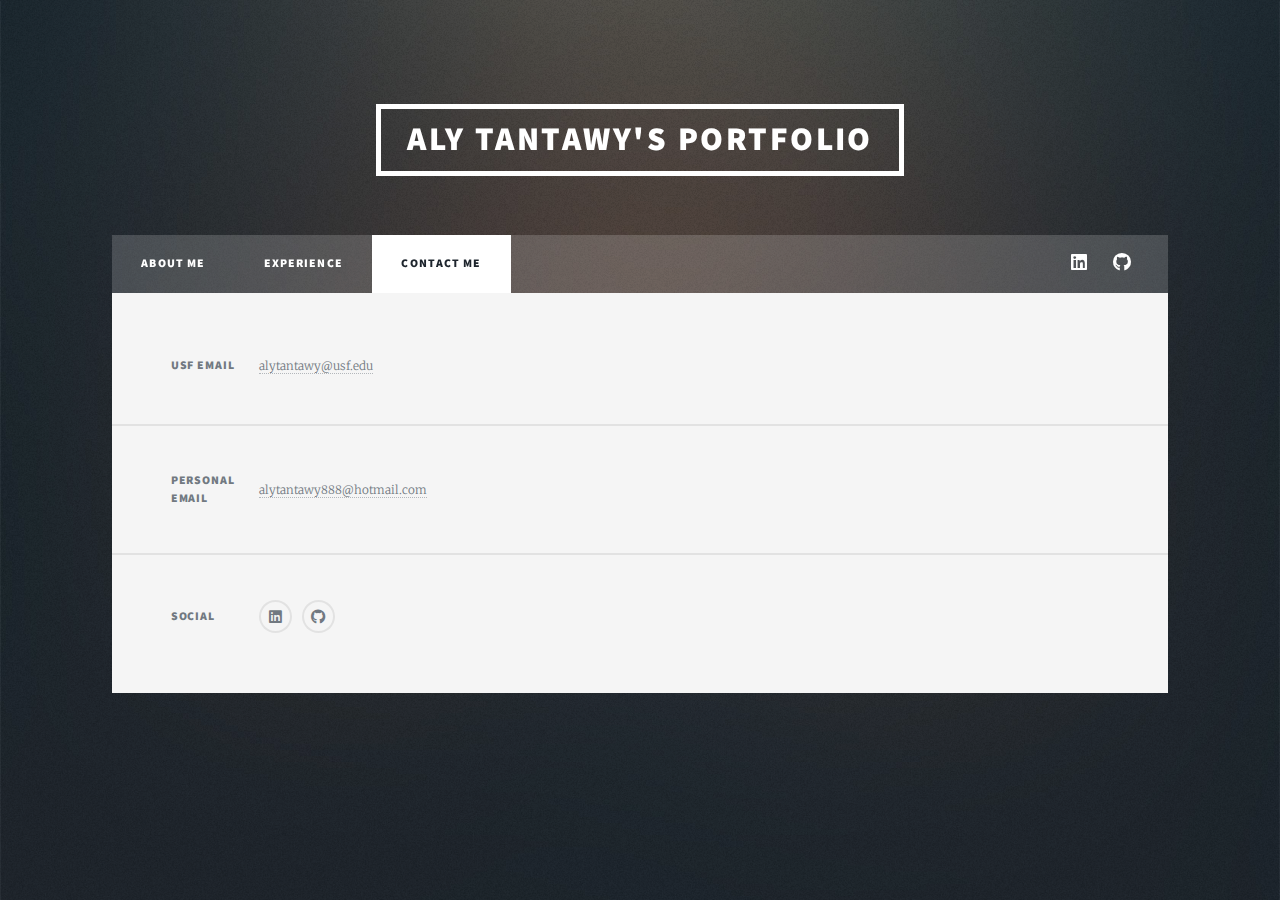
<file: elements.html>
<!DOCTYPE HTML>
<!--
	Massively by HTML5 UP
	html5up.net | @ajlkn
	Free for personal and commercial use under the CCA 3.0 license (html5up.net/license)
-->
<html>
	<head>
		<title>Elements Reference - Massively by HTML5 UP</title>
		<meta charset="utf-8" />
		<meta name="viewport" content="width=device-width, initial-scale=1, user-scalable=no" />
		<link rel="stylesheet" href="assets/css/main.css" />
		<noscript><link rel="stylesheet" href="assets/css/noscript.css" /></noscript>
	</head>
	<body class="is-preload">

		<!-- Wrapper -->
			<div id="wrapper">

				<!-- Header -->
					<header id="header">
						<a href="index.html" class="logo">Aly Tantawy's Portfolio</a>
					</header>

				<!-- Nav -->
					<nav id="nav">
						<ul class="links">
							<li><a href="index.html">About Me</a></li>
							<li><a href="generic.html">Experience</a></li>
							<li class="active"><a href="elements.html">Contact Me</a></li>
						</ul>
						<ul class="icons">
							<li><a href="#" class="icon brands fa-linkedin"><span class="label">LinkedIn</span></a></li>
							<li><a href="#" class="icon brands fa-github"><span class="label">GitHub</span></a></li>
						</ul>
					</nav>


				<!-- Footer -->
				<footer id="footer">
					<section class="split contact">
						<section>
							<h3>USF Email</h3>
							<p><a href="#">alytantawy@usf.edu</a><br></p>
						</section>
						<section>
							<h3>Personal Email</h3>
							<p><a href="#">alytantawy888@hotmail.com</a><br></p>
						</section>
						<section>
							<h3>Social</h3>
							<ul class="icons alt">
								<li><a href="https://www.linkedin.com/in/alytantawy/" class="icon brands alt fa-linkedin"><span class="label">LinkedIn</span></a></li>
								<li><a href="https://github.com/alytantawyy" class="icon brands alt fa-github"><span class="label">GitHub</span></a></li>
							</ul>
						</section>
					</section>
				</footer>


		<!-- Scripts -->
			<script src="assets/js/jquery.min.js"></script>
			<script src="assets/js/jquery.scrollex.min.js"></script>
			<script src="assets/js/jquery.scrolly.min.js"></script>
			<script src="assets/js/browser.min.js"></script>
			<script src="assets/js/breakpoints.min.js"></script>
			<script src="assets/js/util.js"></script>
			<script src="assets/js/main.js"></script>

	</body>
</html>
</file>
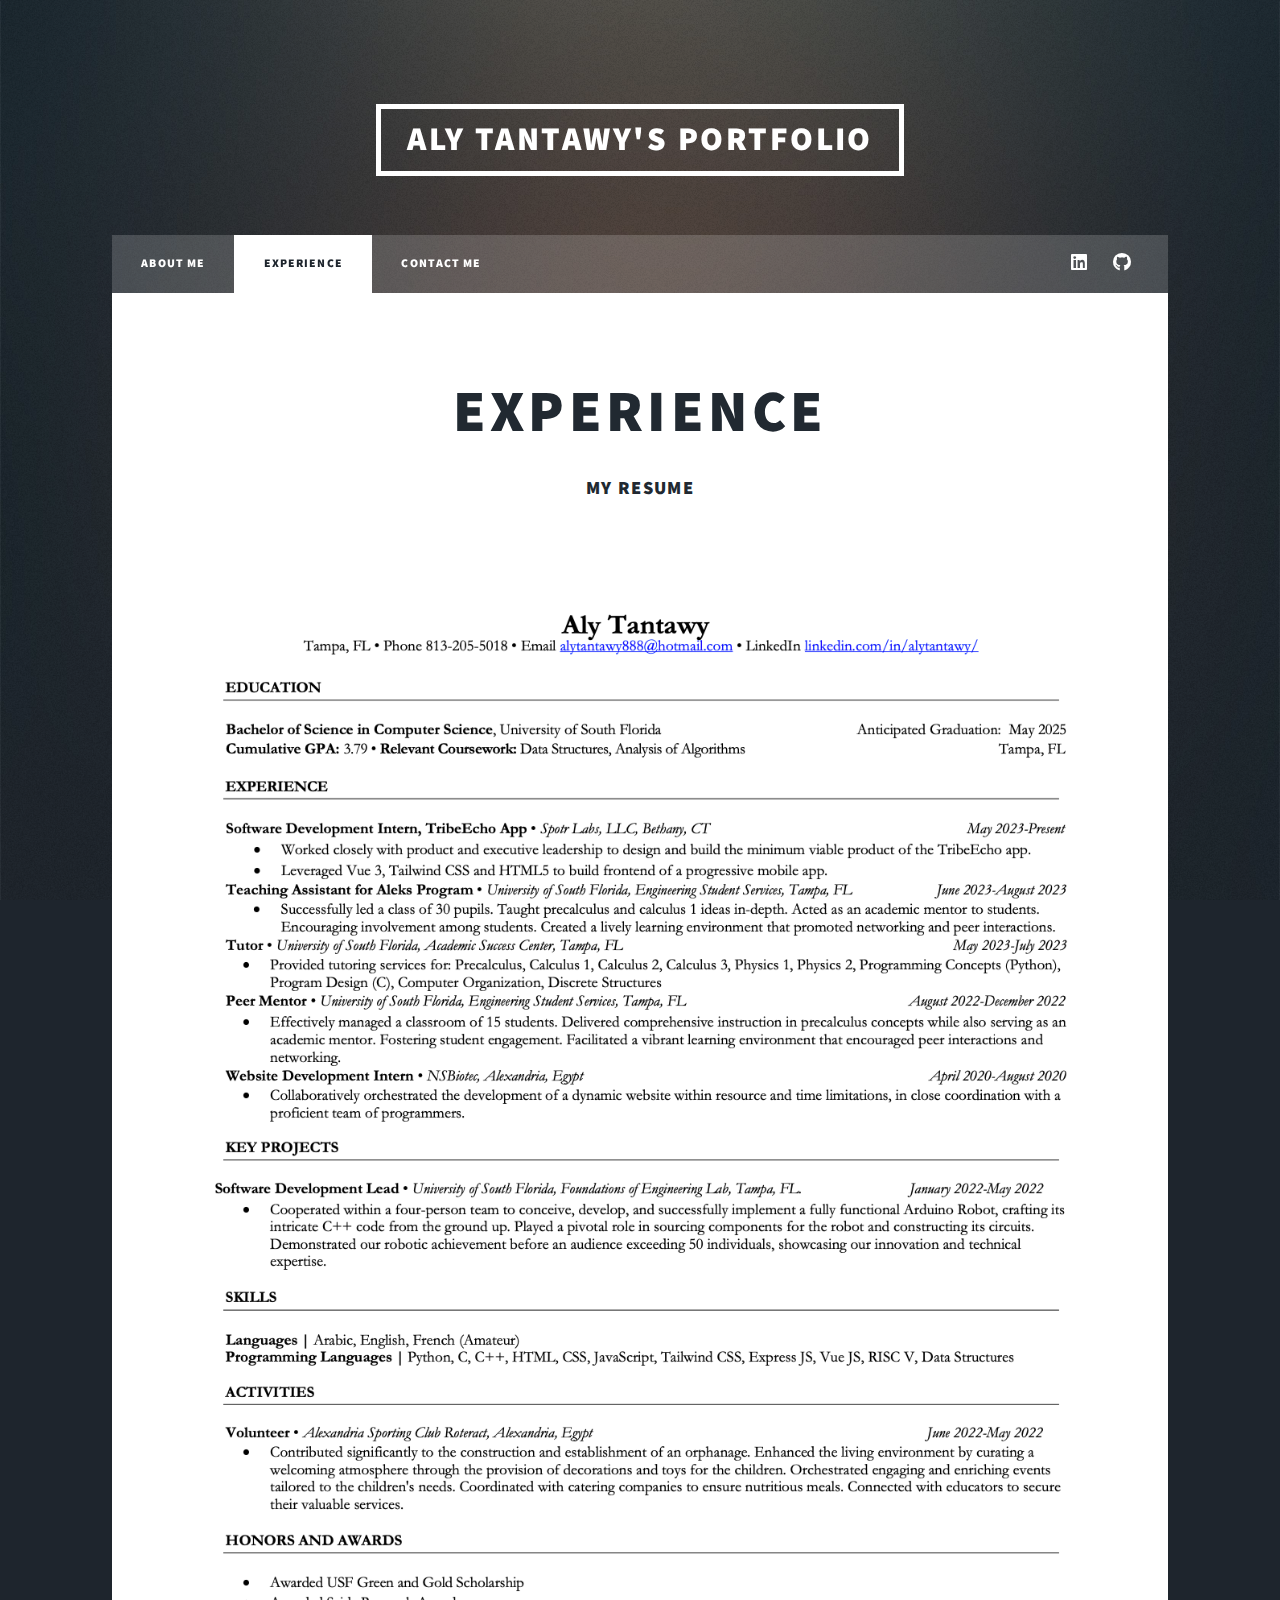
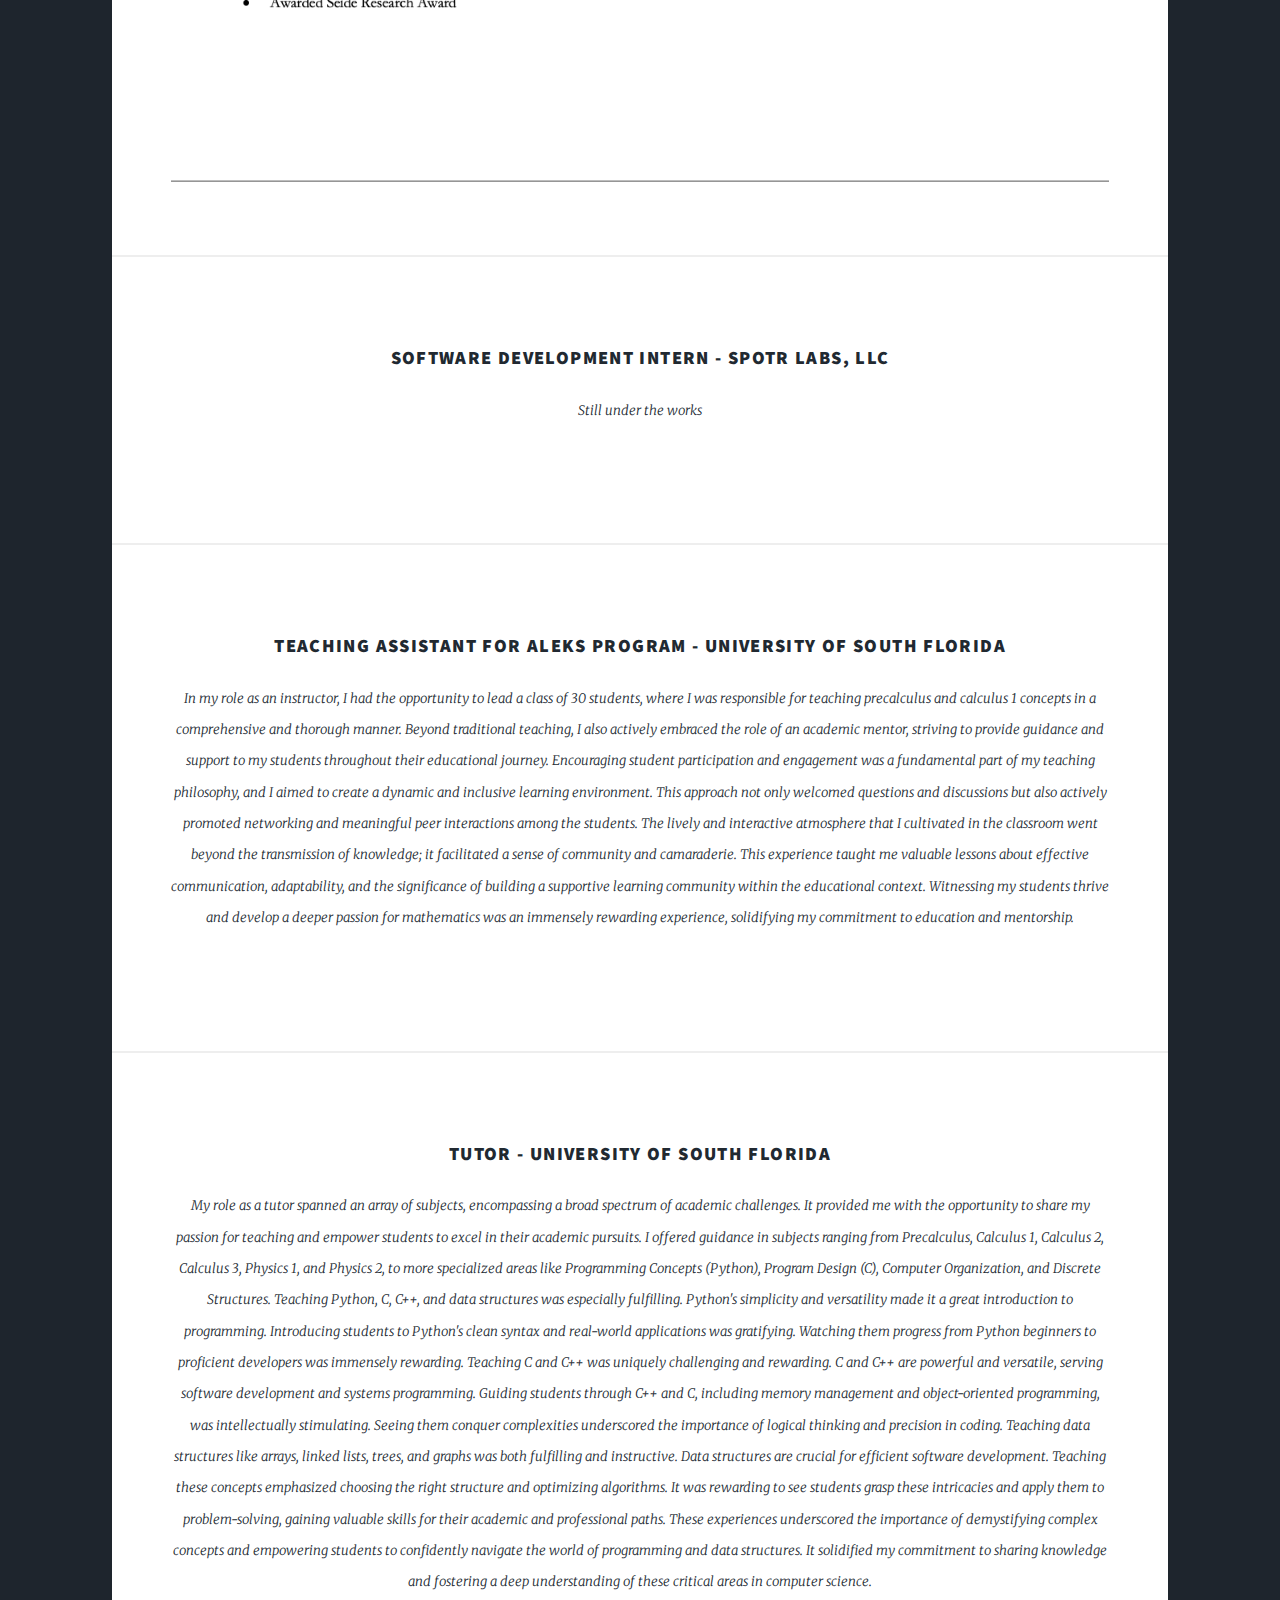
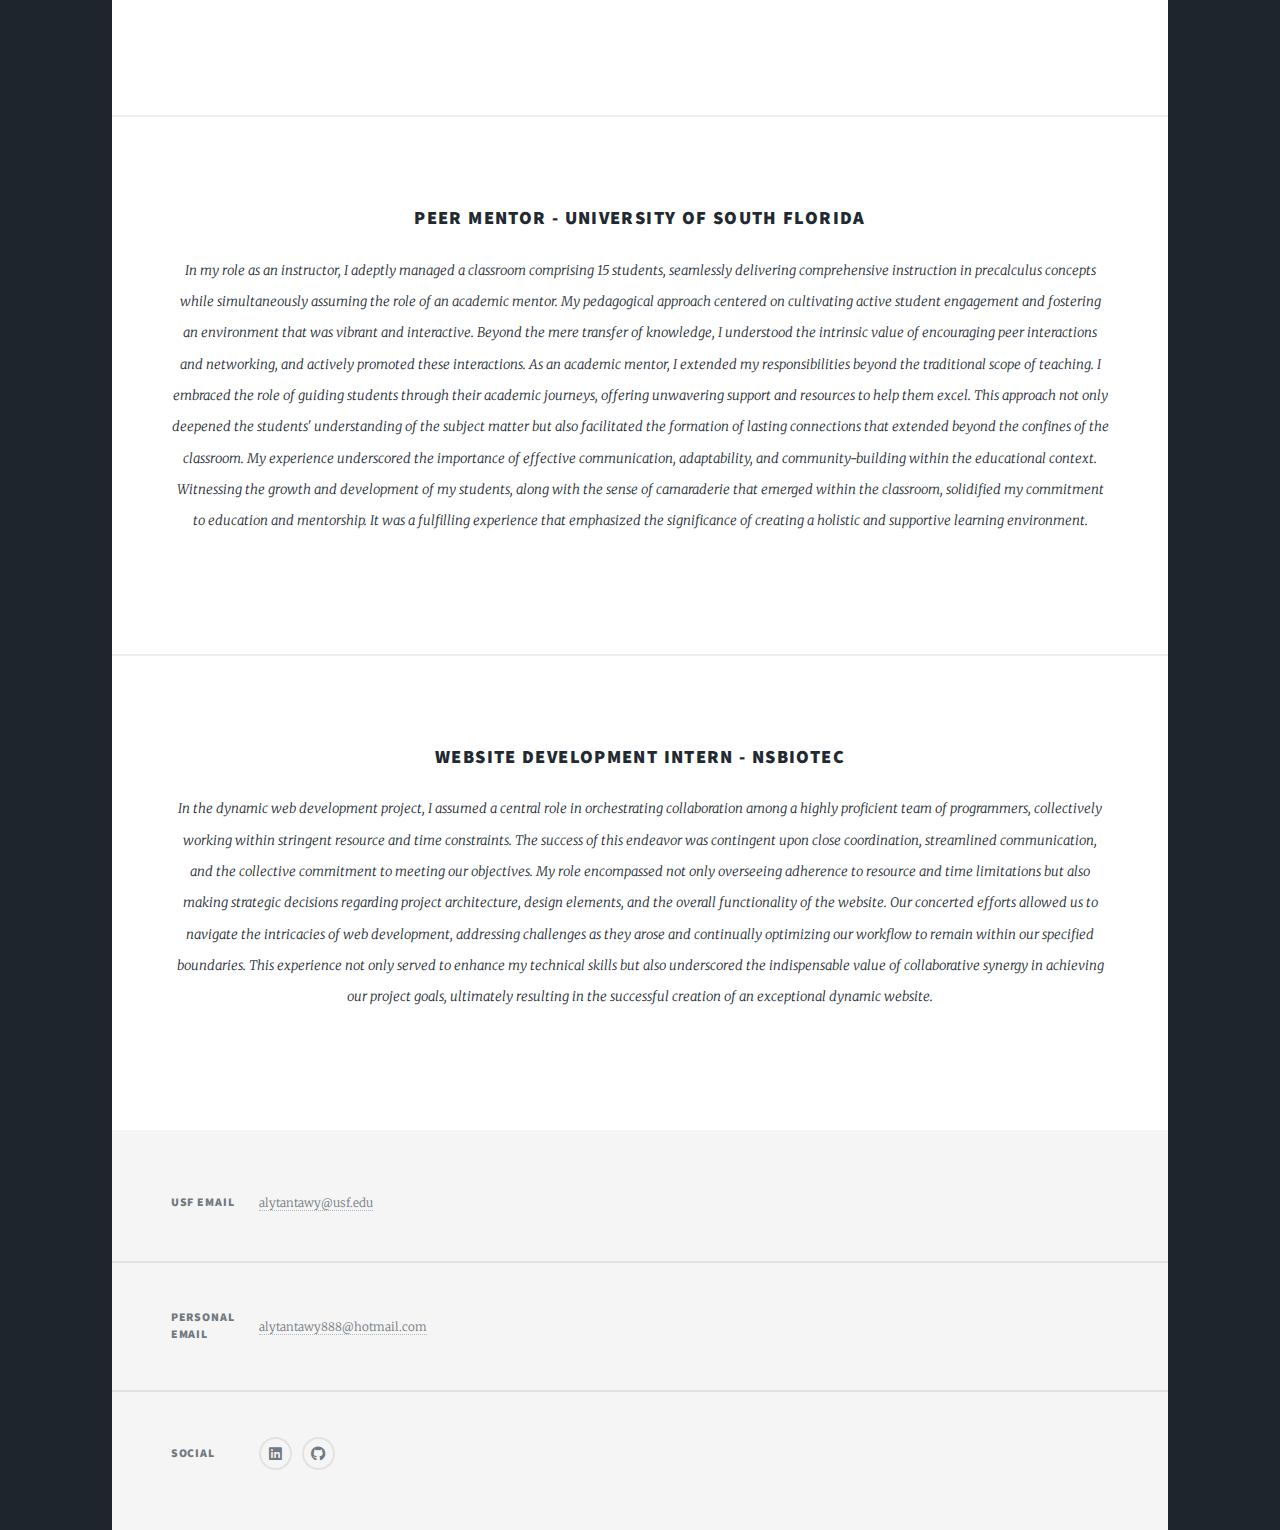
<file: generic.html>
<!DOCTYPE HTML>
<!--
	Massively by HTML5 UP
	html5up.net | @ajlkn
	Free for personal and commercial use under the CCA 3.0 license (html5up.net/license)
-->
<html>
	<head>
		<title>Generic Page - Massively by HTML5 UP</title>
		<meta charset="utf-8" />
		<meta name="viewport" content="width=device-width, initial-scale=1, user-scalable=no" />
		<link rel="stylesheet" href="assets/css/main.css" />
		<noscript><link rel="stylesheet" href="assets/css/noscript.css" /></noscript>
	</head>
	<body class="is-preload">

		<!-- Wrapper -->
			<div id="wrapper">

				<!-- Header -->
					<header id="header">
						<a href="index.html" class="logo">Aly Tantawy's Portfolio</a>
					</header>

				<!-- Nav -->
					<nav id="nav">
						<ul class="links">
							<li><a href="index.html">About me</a></li>
							<li class="active"><a href="generic.html">Experience</a></li>
							<li><a href="elements.html">Contact me</a></li>
						</ul>
						<ul class="icons">
							<li><a href="https://www.linkedin.com/in/alytantawy/" class="icon brands fa-linkedin"><span class="label">LinkedIn</span></a></li>
							<li><a href="https://github.com/alytantawyy" class="icon brands fa-github"><span class="label">GitHub</span></a></li>
						</ul>
					</nav>

				<!-- Main -->
					<div id="main">

						<!-- Post -->
							<section class="post">
								<header class="major">
									<h1>Experience</h1>
									<h3>My Resume</h3>
								</header>
								<a href="#" class="image main"><img src="images/Resume.png" alt="" /></a>
							</section>
							<section class="post">
								<header class="major">
									<h3>Software Development Intern - Spotr Labs, LLC</h3>
									<p>Still under the works</p>
								</header>
							</section>
							<section class="post">
								<header class="major">
									<h3>Teaching Assistant for Aleks Program - University Of South Florida</h3>
									<p>In my role as an instructor, I had the opportunity to lead a class of 30 students, where I was responsible for teaching precalculus and calculus 1 concepts in a comprehensive and thorough manner. Beyond traditional teaching, I also actively embraced the role of an academic mentor, striving to provide guidance and support to my students throughout their educational journey. Encouraging student participation and engagement was a fundamental part of my teaching philosophy, and I aimed to create a dynamic and inclusive learning environment. This approach not only welcomed questions and discussions but also actively promoted networking and meaningful peer interactions among the students. The lively and interactive atmosphere that I cultivated in the classroom went beyond the transmission of knowledge; it facilitated a sense of community and camaraderie. This experience taught me valuable lessons about effective communication, adaptability, and the significance of building a supportive learning community within the educational context. Witnessing my students thrive and develop a deeper passion for mathematics was an immensely rewarding experience, solidifying my commitment to education and mentorship.</p>
								</header>
							</section>
							<section class="post">
								<header class="major">
									<h3>Tutor - University Of South Florida</h3>
									<p>My role as a tutor spanned an array of subjects, encompassing a broad spectrum of academic challenges. It provided me with the opportunity to share my passion for teaching and empower students to excel in their academic pursuits. I offered guidance in subjects ranging from Precalculus, Calculus 1, Calculus 2, Calculus 3, Physics 1, and Physics 2, to more specialized areas like Programming Concepts (Python), Program Design (C), Computer Organization, and Discrete Structures.
Teaching Python, C, C++, and data structures was especially fulfilling. Python's simplicity and versatility made it a great introduction to programming. Introducing students to Python's clean syntax and real-world applications was gratifying. Watching them progress from Python beginners to proficient developers was immensely rewarding.
Teaching C and C++ was uniquely challenging and rewarding. C and C++ are powerful and versatile, serving software development and systems programming. Guiding students through C++ and C, including memory management and object-oriented programming, was intellectually stimulating. Seeing them conquer complexities underscored the importance of logical thinking and precision in coding.
Teaching data structures like arrays, linked lists, trees, and graphs was both fulfilling and instructive. Data structures are crucial for efficient software development. Teaching these concepts emphasized choosing the right structure and optimizing algorithms. It was rewarding to see students grasp these intricacies and apply them to problem-solving, gaining valuable skills for their academic and professional paths.
These experiences underscored the importance of demystifying complex concepts and empowering students to confidently navigate the world of programming and data structures. It solidified my commitment to sharing knowledge and fostering a deep understanding of these critical areas in computer science.
									</p>
								</header>
							</section>
							<section class="post">
								<header class="major">
									<h3>Peer Mentor - University Of South Florida</h3>
									<p>In my role as an instructor, I adeptly managed a classroom comprising 15 students, seamlessly delivering comprehensive instruction in precalculus concepts while simultaneously assuming the role of an academic mentor. My pedagogical approach centered on cultivating active student engagement and fostering an environment that was vibrant and interactive. Beyond the mere transfer of knowledge, I understood the intrinsic value of encouraging peer interactions and networking, and actively promoted these interactions. As an academic mentor, I extended my responsibilities beyond the traditional scope of teaching. I embraced the role of guiding students through their academic journeys, offering unwavering support and resources to help them excel. This approach not only deepened the students' understanding of the subject matter but also facilitated the formation of lasting connections that extended beyond the confines of the classroom. My experience underscored the importance of effective communication, adaptability, and community-building within the educational context. Witnessing the growth and development of my students, along with the sense of camaraderie that emerged within the classroom, solidified my commitment to education and mentorship. It was a fulfilling experience that emphasized the significance of creating a holistic and supportive learning environment.</p>
								</header>
							</section>
							<section class="post">
								<header class="major">
									<h3>Website Development Intern - NSBiotec</h3>
									<p>In the dynamic web development project, I assumed a central role in orchestrating collaboration among a highly proficient team of programmers, collectively working within stringent resource and time constraints. The success of this endeavor was contingent upon close coordination, streamlined communication, and the collective commitment to meeting our objectives. My role encompassed not only overseeing adherence to resource and time limitations but also making strategic decisions regarding project architecture, design elements, and the overall functionality of the website. Our concerted efforts allowed us to navigate the intricacies of web development, addressing challenges as they arose and continually optimizing our workflow to remain within our specified boundaries. This experience not only served to enhance my technical skills but also underscored the indispensable value of collaborative synergy in achieving our project goals, ultimately resulting in the successful creation of an exceptional dynamic website.</p>
								</header>
							</section>

					</div>

				<!-- Footer -->
				<footer id="footer">
					<section class="split contact">
						<section>
							<h3>USF Email</h3>
							<p><a href="#">alytantawy@usf.edu</a><br></p>
						</section>
						<section>
							<h3>Personal Email</h3>
							<p><a href="#">alytantawy888@hotmail.com</a><br></p>
						</section>
						<section>
							<h3>Social</h3>
							<ul class="icons alt">
								<li><a href="https://www.linkedin.com/in/alytantawy/" class="icon brands alt fa-linkedin"><span class="label">LinkedIn</span></a></li>
								<li><a href="https://github.com/alytantawyy" class="icon brands alt fa-github"><span class="label">GitHub</span></a></li>
							</ul>
						</section>
					</section>
				</footer>

		<!-- Scripts -->
			<script src="assets/js/jquery.min.js"></script>
			<script src="assets/js/jquery.scrollex.min.js"></script>
			<script src="assets/js/jquery.scrolly.min.js"></script>
			<script src="assets/js/browser.min.js"></script>
			<script src="assets/js/breakpoints.min.js"></script>
			<script src="assets/js/util.js"></script>
			<script src="assets/js/main.js"></script>

	</body>
</html>
</file>
<file: assets/css/main.css>
@import url(fontawesome-all.min.css);
@import url("https://fonts.googleapis.com/css?family=Merriweather:300,700,300italic,700italic|Source+Sans+Pro:900");

/*
	Massively by HTML5 UP
	html5up.net | @ajlkn
	Free for personal and commercial use under the CCA 3.0 license (html5up.net/license)
*/

html, body, div, span, applet, object,
iframe, h1, h2, h3, h4, h5, h6, p, blockquote,
pre, a, abbr, acronym, address, big, cite,
code, del, dfn, em, img, ins, kbd, q, s, samp,
small, strike, strong, sub, sup, tt, var, b,
u, i, center, dl, dt, dd, ol, ul, li, fieldset,
form, label, legend, table, caption, tbody,
tfoot, thead, tr, th, td, article, aside,
canvas, details, embed, figure, figcaption,
footer, header, hgroup, menu, nav, output, ruby,
section, summary, time, mark, audio, video {
	margin: 0;
	padding: 0;
	border: 0;
	font-size: 100%;
	font: inherit;
	vertical-align: baseline;}

article, aside, details, figcaption, figure,
footer, header, hgroup, menu, nav, section {
	display: block;}

body {
	line-height: 1;
}

ol, ul {
	list-style: none;
}

blockquote, q {
	quotes: none;
}

	blockquote:before, blockquote:after, q:before, q:after {
		content: '';
		content: none;
	}

table {
	border-collapse: collapse;
	border-spacing: 0;
}

body {
	-webkit-text-size-adjust: none;
}

mark {
	background-color: transparent;
	color: inherit;
}

input::-moz-focus-inner {
	border: 0;
	padding: 0;
}

input, select, textarea {
	-moz-appearance: none;
	-webkit-appearance: none;
	-ms-appearance: none;
	appearance: none;
}

/* Basic */

	@-ms-viewport {
		width: device-width;
	}

	body {
		-ms-overflow-style: scrollbar;
	}

	@media screen and (max-width: 480px) {

		html, body {
			min-width: 320px;
		}

	}

	html {
		box-sizing: border-box;
	}

	*, *:before, *:after {
		box-sizing: inherit;
	}

	body {
		background-color: #1e252d;
	}

		body.is-preload *, body.is-preload *:before, body.is-preload *:after {
			-moz-animation: none !important;
			-webkit-animation: none !important;
			-ms-animation: none !important;
			animation: none !important;
			-moz-transition: none !important;
			-webkit-transition: none !important;
			-ms-transition: none !important;
			transition: none !important;
		}

/* Type */

	html {
		font-size: 16pt;
	}

		@media screen and (max-width: 1680px) {

			html {
				font-size: 12pt;
			}

		}

		@media screen and (max-width: 1280px) {

			html {
				font-size: 11pt;
			}

		}

		@media screen and (max-width: 360px) {

			html {
				font-size: 10pt;
			}

		}

	body {
		color: #212931;
	}

	body, input, select, textarea {
		font-family: "Merriweather", Georgia, serif;
		font-weight: 300;
		font-size: 1rem;
		line-height: 2.375;
	}

	a {
		-moz-transition: color 0.2s ease-in-out, background-color 0.2s ease-in-out, border-color 0.2s ease-in-out, box-shadow 0.2s ease-in-out;
		-webkit-transition: color 0.2s ease-in-out, background-color 0.2s ease-in-out, border-color 0.2s ease-in-out, box-shadow 0.2s ease-in-out;
		-ms-transition: color 0.2s ease-in-out, background-color 0.2s ease-in-out, border-color 0.2s ease-in-out, box-shadow 0.2s ease-in-out;
		transition: color 0.2s ease-in-out, background-color 0.2s ease-in-out, border-color 0.2s ease-in-out, box-shadow 0.2s ease-in-out;
		border-bottom: dotted 1px;
		text-decoration: none;
	}

		a:hover {
			border-bottom-color: transparent;
		}

	strong, b {
		font-weight: 600;
	}

	em, i {
		font-style: italic;
	}

	p {
		text-align: justify;
		margin: 0 0 2rem 0;
	}

	h1, h2, h3, h4, h5, h6 {
		font-family: "Source Sans Pro", Helvetica, sans-serif;
		font-weight: 900;
		line-height: 1.5;
		letter-spacing: 0.075em;
		text-transform: uppercase;
		margin: 0 0 1rem 0;
	}

		h1 a, h2 a, h3 a, h4 a, h5 a, h6 a {
			border-bottom: 0;
			color: inherit;
			text-decoration: none;
		}

	h1 {
		font-size: 4rem;
		line-height: 1.1;
		margin: 0 0 2rem 0;
	}

	h2 {
		font-size: 1.75rem;
		line-height: 1.3;
		margin: 0 0 1.5rem 0;
	}

	h3 {
		font-size: 1.25rem;
		margin: 0 0 1.5rem 0;
	}

	h4 {
		font-size: 1rem;
	}

	h5 {
		font-size: 0.9rem;
	}

	h6 {
		font-size: 0.8rem;
	}

	sub {
		font-size: 0.8rem;
		position: relative;
		top: 0.5rem;
	}

	sup {
		font-size: 0.8rem;
		position: relative;
		top: -0.5rem;
	}

	blockquote {
		border-left: solid 4px;
		font-style: italic;
		margin: 0 0 2rem 0;
		padding: 0.5rem 0 0.5rem 2rem;
	}

	code {
		border: solid 2px;
		font-family: "Courier New", monospace;
		font-size: 0.9rem;
		margin: 0 0.25rem;
		padding: 0.25rem 0.65rem;
	}

	pre {
		-webkit-overflow-scrolling: touch;
		font-family: "Courier New", monospace;
		font-size: 0.9rem;
		margin: 0 0 2rem 0;
	}

		pre code {
			display: block;
			line-height: 1.75;
			padding: 1rem 1.5rem;
			overflow-x: auto;
		}

	hr {
		border: 0;
		border-bottom: solid 2px;
		margin: 3rem 0;
	}

		hr.major {
			margin: 5rem 0;
		}

	.align-left {
		text-align: left;
	}

	.align-center {
		text-align: center;
	}

	.align-right {
		text-align: right;
	}

	input, select, textarea {
		color: #212931;
	}

	a {
		color: #212931;
		border-bottom-color: rgba(33, 41, 49, 0.5);
	}

		a:hover {
			border-bottom-color: transparent;
			color: #18bfef !important;
		}

	strong, b {
		color: #212931;
	}

	h1, h2, h3, h4, h5, h6 {
		color: #212931;
	}

	blockquote {
		border-left-color: #eeeeee;
	}

	code {
		background: rgba(220, 220, 220, 0.25);
		border-color: #eeeeee;
	}

	hr {
		border-bottom-color: #eeeeee;
	}

/* Row */

	.row {
		display: flex;
		flex-wrap: wrap;
		box-sizing: border-box;
		align-items: stretch;
	}

		.row > * {
			box-sizing: border-box;
		}

		.row.gtr-uniform > * > :last-child {
			margin-bottom: 0;
		}

		.row.aln-left {
			justify-content: flex-start;
		}

		.row.aln-center {
			justify-content: center;
		}

		.row.aln-right {
			justify-content: flex-end;
		}

		.row.aln-top {
			align-items: flex-start;
		}

		.row.aln-middle {
			align-items: center;
		}

		.row.aln-bottom {
			align-items: flex-end;
		}

		.row > .imp {
			order: -1;
		}

		.row > .col-1 {
			width: 8.33333%;
		}

		.row > .off-1 {
			margin-left: 8.33333%;
		}

		.row > .col-2 {
			width: 16.66667%;
		}

		.row > .off-2 {
			margin-left: 16.66667%;
		}

		.row > .col-3 {
			width: 25%;
		}

		.row > .off-3 {
			margin-left: 25%;
		}

		.row > .col-4 {
			width: 33.33333%;
		}

		.row > .off-4 {
			margin-left: 33.33333%;
		}

		.row > .col-5 {
			width: 41.66667%;
		}

		.row > .off-5 {
			margin-left: 41.66667%;
		}

		.row > .col-6 {
			width: 50%;
		}

		.row > .off-6 {
			margin-left: 50%;
		}

		.row > .col-7 {
			width: 58.33333%;
		}

		.row > .off-7 {
			margin-left: 58.33333%;
		}

		.row > .col-8 {
			width: 66.66667%;
		}

		.row > .off-8 {
			margin-left: 66.66667%;
		}

		.row > .col-9 {
			width: 75%;
		}

		.row > .off-9 {
			margin-left: 75%;
		}

		.row > .col-10 {
			width: 83.33333%;
		}

		.row > .off-10 {
			margin-left: 83.33333%;
		}

		.row > .col-11 {
			width: 91.66667%;
		}

		.row > .off-11 {
			margin-left: 91.66667%;
		}

		.row > .col-12 {
			width: 100%;
		}

		.row > .off-12 {
			margin-left: 100%;
		}

		.row.gtr-0 {
			margin-top: 0;
			margin-left: 0rem;
		}

			.row.gtr-0 > * {
				padding: 0 0 0 0rem;
			}

			.row.gtr-0.gtr-uniform {
				margin-top: 0rem;
			}

				.row.gtr-0.gtr-uniform > * {
					padding-top: 0rem;
				}

		.row.gtr-25 {
			margin-top: 0;
			margin-left: -0.375rem;
		}

			.row.gtr-25 > * {
				padding: 0 0 0 0.375rem;
			}

			.row.gtr-25.gtr-uniform {
				margin-top: -0.375rem;
			}

				.row.gtr-25.gtr-uniform > * {
					padding-top: 0.375rem;
				}

		.row.gtr-50 {
			margin-top: 0;
			margin-left: -0.75rem;
		}

			.row.gtr-50 > * {
				padding: 0 0 0 0.75rem;
			}

			.row.gtr-50.gtr-uniform {
				margin-top: -0.75rem;
			}

				.row.gtr-50.gtr-uniform > * {
					padding-top: 0.75rem;
				}

		.row {
			margin-top: 0;
			margin-left: -1.5rem;
		}

			.row > * {
				padding: 0 0 0 1.5rem;
			}

			.row.gtr-uniform {
				margin-top: -1.5rem;
			}

				.row.gtr-uniform > * {
					padding-top: 1.5rem;
				}

		.row.gtr-150 {
			margin-top: 0;
			margin-left: -2.25rem;
		}

			.row.gtr-150 > * {
				padding: 0 0 0 2.25rem;
			}

			.row.gtr-150.gtr-uniform {
				margin-top: -2.25rem;
			}

				.row.gtr-150.gtr-uniform > * {
					padding-top: 2.25rem;
				}

		.row.gtr-200 {
			margin-top: 0;
			margin-left: -3rem;
		}

			.row.gtr-200 > * {
				padding: 0 0 0 3rem;
			}

			.row.gtr-200.gtr-uniform {
				margin-top: -3rem;
			}

				.row.gtr-200.gtr-uniform > * {
					padding-top: 3rem;
				}

		@media screen and (max-width: 1680px) {

			.row {
				display: flex;
				flex-wrap: wrap;
				box-sizing: border-box;
				align-items: stretch;
			}

				.row > * {
					box-sizing: border-box;
				}

				.row.gtr-uniform > * > :last-child {
					margin-bottom: 0;
				}

				.row.aln-left {
					justify-content: flex-start;
				}

				.row.aln-center {
					justify-content: center;
				}

				.row.aln-right {
					justify-content: flex-end;
				}

				.row.aln-top {
					align-items: flex-start;
				}

				.row.aln-middle {
					align-items: center;
				}

				.row.aln-bottom {
					align-items: flex-end;
				}

				.row > .imp-xlarge {
					order: -1;
				}

				.row > .col-1-xlarge {
					width: 8.33333%;
				}

				.row > .off-1-xlarge {
					margin-left: 8.33333%;
				}

				.row > .col-2-xlarge {
					width: 16.66667%;
				}

				.row > .off-2-xlarge {
					margin-left: 16.66667%;
				}

				.row > .col-3-xlarge {
					width: 25%;
				}

				.row > .off-3-xlarge {
					margin-left: 25%;
				}

				.row > .col-4-xlarge {
					width: 33.33333%;
				}

				.row > .off-4-xlarge {
					margin-left: 33.33333%;
				}

				.row > .col-5-xlarge {
					width: 41.66667%;
				}

				.row > .off-5-xlarge {
					margin-left: 41.66667%;
				}

				.row > .col-6-xlarge {
					width: 50%;
				}

				.row > .off-6-xlarge {
					margin-left: 50%;
				}

				.row > .col-7-xlarge {
					width: 58.33333%;
				}

				.row > .off-7-xlarge {
					margin-left: 58.33333%;
				}

				.row > .col-8-xlarge {
					width: 66.66667%;
				}

				.row > .off-8-xlarge {
					margin-left: 66.66667%;
				}

				.row > .col-9-xlarge {
					width: 75%;
				}

				.row > .off-9-xlarge {
					margin-left: 75%;
				}

				.row > .col-10-xlarge {
					width: 83.33333%;
				}

				.row > .off-10-xlarge {
					margin-left: 83.33333%;
				}

				.row > .col-11-xlarge {
					width: 91.66667%;
				}

				.row > .off-11-xlarge {
					margin-left: 91.66667%;
				}

				.row > .col-12-xlarge {
					width: 100%;
				}

				.row > .off-12-xlarge {
					margin-left: 100%;
				}

				.row.gtr-0 {
					margin-top: 0;
					margin-left: 0rem;
				}

					.row.gtr-0 > * {
						padding: 0 0 0 0rem;
					}

					.row.gtr-0.gtr-uniform {
						margin-top: 0rem;
					}

						.row.gtr-0.gtr-uniform > * {
							padding-top: 0rem;
						}

				.row.gtr-25 {
					margin-top: 0;
					margin-left: -0.375rem;
				}

					.row.gtr-25 > * {
						padding: 0 0 0 0.375rem;
					}

					.row.gtr-25.gtr-uniform {
						margin-top: -0.375rem;
					}

						.row.gtr-25.gtr-uniform > * {
							padding-top: 0.375rem;
						}

				.row.gtr-50 {
					margin-top: 0;
					margin-left: -0.75rem;
				}

					.row.gtr-50 > * {
						padding: 0 0 0 0.75rem;
					}

					.row.gtr-50.gtr-uniform {
						margin-top: -0.75rem;
					}

						.row.gtr-50.gtr-uniform > * {
							padding-top: 0.75rem;
						}

				.row {
					margin-top: 0;
					margin-left: -1.5rem;
				}

					.row > * {
						padding: 0 0 0 1.5rem;
					}

					.row.gtr-uniform {
						margin-top: -1.5rem;
					}

						.row.gtr-uniform > * {
							padding-top: 1.5rem;
						}

				.row.gtr-150 {
					margin-top: 0;
					margin-left: -2.25rem;
				}

					.row.gtr-150 > * {
						padding: 0 0 0 2.25rem;
					}

					.row.gtr-150.gtr-uniform {
						margin-top: -2.25rem;
					}

						.row.gtr-150.gtr-uniform > * {
							padding-top: 2.25rem;
						}

				.row.gtr-200 {
					margin-top: 0;
					margin-left: -3rem;
				}

					.row.gtr-200 > * {
						padding: 0 0 0 3rem;
					}

					.row.gtr-200.gtr-uniform {
						margin-top: -3rem;
					}

						.row.gtr-200.gtr-uniform > * {
							padding-top: 3rem;
						}

		}

		@media screen and (max-width: 1280px) {

			.row {
				display: flex;
				flex-wrap: wrap;
				box-sizing: border-box;
				align-items: stretch;
			}

				.row > * {
					box-sizing: border-box;
				}

				.row.gtr-uniform > * > :last-child {
					margin-bottom: 0;
				}

				.row.aln-left {
					justify-content: flex-start;
				}

				.row.aln-center {
					justify-content: center;
				}

				.row.aln-right {
					justify-content: flex-end;
				}

				.row.aln-top {
					align-items: flex-start;
				}

				.row.aln-middle {
					align-items: center;
				}

				.row.aln-bottom {
					align-items: flex-end;
				}

				.row > .imp-large {
					order: -1;
				}

				.row > .col-1-large {
					width: 8.33333%;
				}

				.row > .off-1-large {
					margin-left: 8.33333%;
				}

				.row > .col-2-large {
					width: 16.66667%;
				}

				.row > .off-2-large {
					margin-left: 16.66667%;
				}

				.row > .col-3-large {
					width: 25%;
				}

				.row > .off-3-large {
					margin-left: 25%;
				}

				.row > .col-4-large {
					width: 33.33333%;
				}

				.row > .off-4-large {
					margin-left: 33.33333%;
				}

				.row > .col-5-large {
					width: 41.66667%;
				}

				.row > .off-5-large {
					margin-left: 41.66667%;
				}

				.row > .col-6-large {
					width: 50%;
				}

				.row > .off-6-large {
					margin-left: 50%;
				}

				.row > .col-7-large {
					width: 58.33333%;
				}

				.row > .off-7-large {
					margin-left: 58.33333%;
				}

				.row > .col-8-large {
					width: 66.66667%;
				}

				.row > .off-8-large {
					margin-left: 66.66667%;
				}

				.row > .col-9-large {
					width: 75%;
				}

				.row > .off-9-large {
					margin-left: 75%;
				}

				.row > .col-10-large {
					width: 83.33333%;
				}

				.row > .off-10-large {
					margin-left: 83.33333%;
				}

				.row > .col-11-large {
					width: 91.66667%;
				}

				.row > .off-11-large {
					margin-left: 91.66667%;
				}

				.row > .col-12-large {
					width: 100%;
				}

				.row > .off-12-large {
					margin-left: 100%;
				}

				.row.gtr-0 {
					margin-top: 0;
					margin-left: 0rem;
				}

					.row.gtr-0 > * {
						padding: 0 0 0 0rem;
					}

					.row.gtr-0.gtr-uniform {
						margin-top: 0rem;
					}

						.row.gtr-0.gtr-uniform > * {
							padding-top: 0rem;
						}

				.row.gtr-25 {
					margin-top: 0;
					margin-left: -0.375rem;
				}

					.row.gtr-25 > * {
						padding: 0 0 0 0.375rem;
					}

					.row.gtr-25.gtr-uniform {
						margin-top: -0.375rem;
					}

						.row.gtr-25.gtr-uniform > * {
							padding-top: 0.375rem;
						}

				.row.gtr-50 {
					margin-top: 0;
					margin-left: -0.75rem;
				}

					.row.gtr-50 > * {
						padding: 0 0 0 0.75rem;
					}

					.row.gtr-50.gtr-uniform {
						margin-top: -0.75rem;
					}

						.row.gtr-50.gtr-uniform > * {
							padding-top: 0.75rem;
						}

				.row {
					margin-top: 0;
					margin-left: -1.5rem;
				}

					.row > * {
						padding: 0 0 0 1.5rem;
					}

					.row.gtr-uniform {
						margin-top: -1.5rem;
					}

						.row.gtr-uniform > * {
							padding-top: 1.5rem;
						}

				.row.gtr-150 {
					margin-top: 0;
					margin-left: -2.25rem;
				}

					.row.gtr-150 > * {
						padding: 0 0 0 2.25rem;
					}

					.row.gtr-150.gtr-uniform {
						margin-top: -2.25rem;
					}

						.row.gtr-150.gtr-uniform > * {
							padding-top: 2.25rem;
						}

				.row.gtr-200 {
					margin-top: 0;
					margin-left: -3rem;
				}

					.row.gtr-200 > * {
						padding: 0 0 0 3rem;
					}

					.row.gtr-200.gtr-uniform {
						margin-top: -3rem;
					}

						.row.gtr-200.gtr-uniform > * {
							padding-top: 3rem;
						}

		}

		@media screen and (max-width: 980px) {

			.row {
				display: flex;
				flex-wrap: wrap;
				box-sizing: border-box;
				align-items: stretch;
			}

				.row > * {
					box-sizing: border-box;
				}

				.row.gtr-uniform > * > :last-child {
					margin-bottom: 0;
				}

				.row.aln-left {
					justify-content: flex-start;
				}

				.row.aln-center {
					justify-content: center;
				}

				.row.aln-right {
					justify-content: flex-end;
				}

				.row.aln-top {
					align-items: flex-start;
				}

				.row.aln-middle {
					align-items: center;
				}

				.row.aln-bottom {
					align-items: flex-end;
				}

				.row > .imp-medium {
					order: -1;
				}

				.row > .col-1-medium {
					width: 8.33333%;
				}

				.row > .off-1-medium {
					margin-left: 8.33333%;
				}

				.row > .col-2-medium {
					width: 16.66667%;
				}

				.row > .off-2-medium {
					margin-left: 16.66667%;
				}

				.row > .col-3-medium {
					width: 25%;
				}

				.row > .off-3-medium {
					margin-left: 25%;
				}

				.row > .col-4-medium {
					width: 33.33333%;
				}

				.row > .off-4-medium {
					margin-left: 33.33333%;
				}

				.row > .col-5-medium {
					width: 41.66667%;
				}

				.row > .off-5-medium {
					margin-left: 41.66667%;
				}

				.row > .col-6-medium {
					width: 50%;
				}

				.row > .off-6-medium {
					margin-left: 50%;
				}

				.row > .col-7-medium {
					width: 58.33333%;
				}

				.row > .off-7-medium {
					margin-left: 58.33333%;
				}

				.row > .col-8-medium {
					width: 66.66667%;
				}

				.row > .off-8-medium {
					margin-left: 66.66667%;
				}

				.row > .col-9-medium {
					width: 75%;
				}

				.row > .off-9-medium {
					margin-left: 75%;
				}

				.row > .col-10-medium {
					width: 83.33333%;
				}

				.row > .off-10-medium {
					margin-left: 83.33333%;
				}

				.row > .col-11-medium {
					width: 91.66667%;
				}

				.row > .off-11-medium {
					margin-left: 91.66667%;
				}

				.row > .col-12-medium {
					width: 100%;
				}

				.row > .off-12-medium {
					margin-left: 100%;
				}

				.row.gtr-0 {
					margin-top: 0;
					margin-left: 0rem;
				}

					.row.gtr-0 > * {
						padding: 0 0 0 0rem;
					}

					.row.gtr-0.gtr-uniform {
						margin-top: 0rem;
					}

						.row.gtr-0.gtr-uniform > * {
							padding-top: 0rem;
						}

				.row.gtr-25 {
					margin-top: 0;
					margin-left: -0.375rem;
				}

					.row.gtr-25 > * {
						padding: 0 0 0 0.375rem;
					}

					.row.gtr-25.gtr-uniform {
						margin-top: -0.375rem;
					}

						.row.gtr-25.gtr-uniform > * {
							padding-top: 0.375rem;
						}

				.row.gtr-50 {
					margin-top: 0;
					margin-left: -0.75rem;
				}

					.row.gtr-50 > * {
						padding: 0 0 0 0.75rem;
					}

					.row.gtr-50.gtr-uniform {
						margin-top: -0.75rem;
					}

						.row.gtr-50.gtr-uniform > * {
							padding-top: 0.75rem;
						}

				.row {
					margin-top: 0;
					margin-left: -1.5rem;
				}

					.row > * {
						padding: 0 0 0 1.5rem;
					}

					.row.gtr-uniform {
						margin-top: -1.5rem;
					}

						.row.gtr-uniform > * {
							padding-top: 1.5rem;
						}

				.row.gtr-150 {
					margin-top: 0;
					margin-left: -2.25rem;
				}

					.row.gtr-150 > * {
						padding: 0 0 0 2.25rem;
					}

					.row.gtr-150.gtr-uniform {
						margin-top: -2.25rem;
					}

						.row.gtr-150.gtr-uniform > * {
							padding-top: 2.25rem;
						}

				.row.gtr-200 {
					margin-top: 0;
					margin-left: -3rem;
				}

					.row.gtr-200 > * {
						padding: 0 0 0 3rem;
					}

					.row.gtr-200.gtr-uniform {
						margin-top: -3rem;
					}

						.row.gtr-200.gtr-uniform > * {
							padding-top: 3rem;
						}

		}

		@media screen and (max-width: 736px) {

			.row {
				display: flex;
				flex-wrap: wrap;
				box-sizing: border-box;
				align-items: stretch;
			}

				.row > * {
					box-sizing: border-box;
				}

				.row.gtr-uniform > * > :last-child {
					margin-bottom: 0;
				}

				.row.aln-left {
					justify-content: flex-start;
				}

				.row.aln-center {
					justify-content: center;
				}

				.row.aln-right {
					justify-content: flex-end;
				}

				.row.aln-top {
					align-items: flex-start;
				}

				.row.aln-middle {
					align-items: center;
				}

				.row.aln-bottom {
					align-items: flex-end;
				}

				.row > .imp-small {
					order: -1;
				}

				.row > .col-1-small {
					width: 8.33333%;
				}

				.row > .off-1-small {
					margin-left: 8.33333%;
				}

				.row > .col-2-small {
					width: 16.66667%;
				}

				.row > .off-2-small {
					margin-left: 16.66667%;
				}

				.row > .col-3-small {
					width: 25%;
				}

				.row > .off-3-small {
					margin-left: 25%;
				}

				.row > .col-4-small {
					width: 33.33333%;
				}

				.row > .off-4-small {
					margin-left: 33.33333%;
				}

				.row > .col-5-small {
					width: 41.66667%;
				}

				.row > .off-5-small {
					margin-left: 41.66667%;
				}

				.row > .col-6-small {
					width: 50%;
				}

				.row > .off-6-small {
					margin-left: 50%;
				}

				.row > .col-7-small {
					width: 58.33333%;
				}

				.row > .off-7-small {
					margin-left: 58.33333%;
				}

				.row > .col-8-small {
					width: 66.66667%;
				}

				.row > .off-8-small {
					margin-left: 66.66667%;
				}

				.row > .col-9-small {
					width: 75%;
				}

				.row > .off-9-small {
					margin-left: 75%;
				}

				.row > .col-10-small {
					width: 83.33333%;
				}

				.row > .off-10-small {
					margin-left: 83.33333%;
				}

				.row > .col-11-small {
					width: 91.66667%;
				}

				.row > .off-11-small {
					margin-left: 91.66667%;
				}

				.row > .col-12-small {
					width: 100%;
				}

				.row > .off-12-small {
					margin-left: 100%;
				}

				.row.gtr-0 {
					margin-top: 0;
					margin-left: 0rem;
				}

					.row.gtr-0 > * {
						padding: 0 0 0 0rem;
					}

					.row.gtr-0.gtr-uniform {
						margin-top: 0rem;
					}

						.row.gtr-0.gtr-uniform > * {
							padding-top: 0rem;
						}

				.row.gtr-25 {
					margin-top: 0;
					margin-left: -0.375rem;
				}

					.row.gtr-25 > * {
						padding: 0 0 0 0.375rem;
					}

					.row.gtr-25.gtr-uniform {
						margin-top: -0.375rem;
					}

						.row.gtr-25.gtr-uniform > * {
							padding-top: 0.375rem;
						}

				.row.gtr-50 {
					margin-top: 0;
					margin-left: -0.75rem;
				}

					.row.gtr-50 > * {
						padding: 0 0 0 0.75rem;
					}

					.row.gtr-50.gtr-uniform {
						margin-top: -0.75rem;
					}

						.row.gtr-50.gtr-uniform > * {
							padding-top: 0.75rem;
						}

				.row {
					margin-top: 0;
					margin-left: -1.5rem;
				}

					.row > * {
						padding: 0 0 0 1.5rem;
					}

					.row.gtr-uniform {
						margin-top: -1.5rem;
					}

						.row.gtr-uniform > * {
							padding-top: 1.5rem;
						}

				.row.gtr-150 {
					margin-top: 0;
					margin-left: -2.25rem;
				}

					.row.gtr-150 > * {
						padding: 0 0 0 2.25rem;
					}

					.row.gtr-150.gtr-uniform {
						margin-top: -2.25rem;
					}

						.row.gtr-150.gtr-uniform > * {
							padding-top: 2.25rem;
						}

				.row.gtr-200 {
					margin-top: 0;
					margin-left: -3rem;
				}

					.row.gtr-200 > * {
						padding: 0 0 0 3rem;
					}

					.row.gtr-200.gtr-uniform {
						margin-top: -3rem;
					}

						.row.gtr-200.gtr-uniform > * {
							padding-top: 3rem;
						}

		}

		@media screen and (max-width: 480px) {

			.row {
				display: flex;
				flex-wrap: wrap;
				box-sizing: border-box;
				align-items: stretch;
			}

				.row > * {
					box-sizing: border-box;
				}

				.row.gtr-uniform > * > :last-child {
					margin-bottom: 0;
				}

				.row.aln-left {
					justify-content: flex-start;
				}

				.row.aln-center {
					justify-content: center;
				}

				.row.aln-right {
					justify-content: flex-end;
				}

				.row.aln-top {
					align-items: flex-start;
				}

				.row.aln-middle {
					align-items: center;
				}

				.row.aln-bottom {
					align-items: flex-end;
				}

				.row > .imp-xsmall {
					order: -1;
				}

				.row > .col-1-xsmall {
					width: 8.33333%;
				}

				.row > .off-1-xsmall {
					margin-left: 8.33333%;
				}

				.row > .col-2-xsmall {
					width: 16.66667%;
				}

				.row > .off-2-xsmall {
					margin-left: 16.66667%;
				}

				.row > .col-3-xsmall {
					width: 25%;
				}

				.row > .off-3-xsmall {
					margin-left: 25%;
				}

				.row > .col-4-xsmall {
					width: 33.33333%;
				}

				.row > .off-4-xsmall {
					margin-left: 33.33333%;
				}

				.row > .col-5-xsmall {
					width: 41.66667%;
				}

				.row > .off-5-xsmall {
					margin-left: 41.66667%;
				}

				.row > .col-6-xsmall {
					width: 50%;
				}

				.row > .off-6-xsmall {
					margin-left: 50%;
				}

				.row > .col-7-xsmall {
					width: 58.33333%;
				}

				.row > .off-7-xsmall {
					margin-left: 58.33333%;
				}

				.row > .col-8-xsmall {
					width: 66.66667%;
				}

				.row > .off-8-xsmall {
					margin-left: 66.66667%;
				}

				.row > .col-9-xsmall {
					width: 75%;
				}

				.row > .off-9-xsmall {
					margin-left: 75%;
				}

				.row > .col-10-xsmall {
					width: 83.33333%;
				}

				.row > .off-10-xsmall {
					margin-left: 83.33333%;
				}

				.row > .col-11-xsmall {
					width: 91.66667%;
				}

				.row > .off-11-xsmall {
					margin-left: 91.66667%;
				}

				.row > .col-12-xsmall {
					width: 100%;
				}

				.row > .off-12-xsmall {
					margin-left: 100%;
				}

				.row.gtr-0 {
					margin-top: 0;
					margin-left: 0rem;
				}

					.row.gtr-0 > * {
						padding: 0 0 0 0rem;
					}

					.row.gtr-0.gtr-uniform {
						margin-top: 0rem;
					}

						.row.gtr-0.gtr-uniform > * {
							padding-top: 0rem;
						}

				.row.gtr-25 {
					margin-top: 0;
					margin-left: -0.375rem;
				}

					.row.gtr-25 > * {
						padding: 0 0 0 0.375rem;
					}

					.row.gtr-25.gtr-uniform {
						margin-top: -0.375rem;
					}

						.row.gtr-25.gtr-uniform > * {
							padding-top: 0.375rem;
						}

				.row.gtr-50 {
					margin-top: 0;
					margin-left: -0.75rem;
				}

					.row.gtr-50 > * {
						padding: 0 0 0 0.75rem;
					}

					.row.gtr-50.gtr-uniform {
						margin-top: -0.75rem;
					}

						.row.gtr-50.gtr-uniform > * {
							padding-top: 0.75rem;
						}

				.row {
					margin-top: 0;
					margin-left: -1.5rem;
				}

					.row > * {
						padding: 0 0 0 1.5rem;
					}

					.row.gtr-uniform {
						margin-top: -1.5rem;
					}

						.row.gtr-uniform > * {
							padding-top: 1.5rem;
						}

				.row.gtr-150 {
					margin-top: 0;
					margin-left: -2.25rem;
				}

					.row.gtr-150 > * {
						padding: 0 0 0 2.25rem;
					}

					.row.gtr-150.gtr-uniform {
						margin-top: -2.25rem;
					}

						.row.gtr-150.gtr-uniform > * {
							padding-top: 2.25rem;
						}

				.row.gtr-200 {
					margin-top: 0;
					margin-left: -3rem;
				}

					.row.gtr-200 > * {
						padding: 0 0 0 3rem;
					}

					.row.gtr-200.gtr-uniform {
						margin-top: -3rem;
					}

						.row.gtr-200.gtr-uniform > * {
							padding-top: 3rem;
						}

		}

		@media screen and (max-width: 360px) {

			.row {
				display: flex;
				flex-wrap: wrap;
				box-sizing: border-box;
				align-items: stretch;
			}

				.row > * {
					box-sizing: border-box;
				}

				.row.gtr-uniform > * > :last-child {
					margin-bottom: 0;
				}

				.row.aln-left {
					justify-content: flex-start;
				}

				.row.aln-center {
					justify-content: center;
				}

				.row.aln-right {
					justify-content: flex-end;
				}

				.row.aln-top {
					align-items: flex-start;
				}

				.row.aln-middle {
					align-items: center;
				}

				.row.aln-bottom {
					align-items: flex-end;
				}

				.row > .imp-xxsmall {
					order: -1;
				}

				.row > .col-1-xxsmall {
					width: 8.33333%;
				}

				.row > .off-1-xxsmall {
					margin-left: 8.33333%;
				}

				.row > .col-2-xxsmall {
					width: 16.66667%;
				}

				.row > .off-2-xxsmall {
					margin-left: 16.66667%;
				}

				.row > .col-3-xxsmall {
					width: 25%;
				}

				.row > .off-3-xxsmall {
					margin-left: 25%;
				}

				.row > .col-4-xxsmall {
					width: 33.33333%;
				}

				.row > .off-4-xxsmall {
					margin-left: 33.33333%;
				}

				.row > .col-5-xxsmall {
					width: 41.66667%;
				}

				.row > .off-5-xxsmall {
					margin-left: 41.66667%;
				}

				.row > .col-6-xxsmall {
					width: 50%;
				}

				.row > .off-6-xxsmall {
					margin-left: 50%;
				}

				.row > .col-7-xxsmall {
					width: 58.33333%;
				}

				.row > .off-7-xxsmall {
					margin-left: 58.33333%;
				}

				.row > .col-8-xxsmall {
					width: 66.66667%;
				}

				.row > .off-8-xxsmall {
					margin-left: 66.66667%;
				}

				.row > .col-9-xxsmall {
					width: 75%;
				}

				.row > .off-9-xxsmall {
					margin-left: 75%;
				}

				.row > .col-10-xxsmall {
					width: 83.33333%;
				}

				.row > .off-10-xxsmall {
					margin-left: 83.33333%;
				}

				.row > .col-11-xxsmall {
					width: 91.66667%;
				}

				.row > .off-11-xxsmall {
					margin-left: 91.66667%;
				}

				.row > .col-12-xxsmall {
					width: 100%;
				}

				.row > .off-12-xxsmall {
					margin-left: 100%;
				}

				.row.gtr-0 {
					margin-top: 0;
					margin-left: 0rem;
				}

					.row.gtr-0 > * {
						padding: 0 0 0 0rem;
					}

					.row.gtr-0.gtr-uniform {
						margin-top: 0rem;
					}

						.row.gtr-0.gtr-uniform > * {
							padding-top: 0rem;
						}

				.row.gtr-25 {
					margin-top: 0;
					margin-left: -0.375rem;
				}

					.row.gtr-25 > * {
						padding: 0 0 0 0.375rem;
					}

					.row.gtr-25.gtr-uniform {
						margin-top: -0.375rem;
					}

						.row.gtr-25.gtr-uniform > * {
							padding-top: 0.375rem;
						}

				.row.gtr-50 {
					margin-top: 0;
					margin-left: -0.75rem;
				}

					.row.gtr-50 > * {
						padding: 0 0 0 0.75rem;
					}

					.row.gtr-50.gtr-uniform {
						margin-top: -0.75rem;
					}

						.row.gtr-50.gtr-uniform > * {
							padding-top: 0.75rem;
						}

				.row {
					margin-top: 0;
					margin-left: -1.5rem;
				}

					.row > * {
						padding: 0 0 0 1.5rem;
					}

					.row.gtr-uniform {
						margin-top: -1.5rem;
					}

						.row.gtr-uniform > * {
							padding-top: 1.5rem;
						}

				.row.gtr-150 {
					margin-top: 0;
					margin-left: -2.25rem;
				}

					.row.gtr-150 > * {
						padding: 0 0 0 2.25rem;
					}

					.row.gtr-150.gtr-uniform {
						margin-top: -2.25rem;
					}

						.row.gtr-150.gtr-uniform > * {
							padding-top: 2.25rem;
						}

				.row.gtr-200 {
					margin-top: 0;
					margin-left: -3rem;
				}

					.row.gtr-200 > * {
						padding: 0 0 0 3rem;
					}

					.row.gtr-200.gtr-uniform {
						margin-top: -3rem;
					}

						.row.gtr-200.gtr-uniform > * {
							padding-top: 3rem;
						}

		}

/* Box */

	.box {
		border: solid 2px;
		margin-bottom: 2rem;
		padding: 1.5rem;
	}

		.box > :last-child,
		.box > :last-child > :last-child,
		.box > :last-child > :last-child > :last-child {
			margin-bottom: 0;
		}

		.box.alt {
			border: 0;
			border-radius: 0;
			padding: 0;
		}

	.box {
		border-color: #eeeeee;
	}

/* Button */

	input[type="submit"],
	input[type="reset"],
	input[type="button"],
	button,
	.button {
		-moz-appearance: none;
		-webkit-appearance: none;
		-ms-appearance: none;
		appearance: none;
		-moz-transition: background-color 0.2s ease-in-out, box-shadow 0.2s ease-in-out, color 0.2s ease-in-out;
		-webkit-transition: background-color 0.2s ease-in-out, box-shadow 0.2s ease-in-out, color 0.2s ease-in-out;
		-ms-transition: background-color 0.2s ease-in-out, box-shadow 0.2s ease-in-out, color 0.2s ease-in-out;
		transition: background-color 0.2s ease-in-out, box-shadow 0.2s ease-in-out, color 0.2s ease-in-out;
		border: 0;
		border-radius: 0;
		cursor: pointer;
		display: inline-block;
		font-family: "Source Sans Pro", Helvetica, sans-serif;
		font-size: 0.8rem;
		font-weight: 900;
		letter-spacing: 0.075em;
		height: 3rem;
		line-height: 3rem;
		padding: 0 2rem;
		text-align: center;
		text-decoration: none;
		text-transform: uppercase;
		white-space: nowrap;
	}

		input[type="submit"].icon:before,
		input[type="reset"].icon:before,
		input[type="button"].icon:before,
		button.icon:before,
		.button.icon:before {
			margin-right: 0.5rem;
		}

		input[type="submit"].icon.solo,
		input[type="reset"].icon.solo,
		input[type="button"].icon.solo,
		button.icon.solo,
		.button.icon.solo {
			position: relative;
			width: 4rem;
			height: 4rem;
			line-height: 4rem;
			border-radius: 4rem;
			text-indent: 4rem;
			overflow: hidden;
			padding: 0;
			white-space: nowrap;
		}

			input[type="submit"].icon.solo:before,
			input[type="reset"].icon.solo:before,
			input[type="button"].icon.solo:before,
			button.icon.solo:before,
			.button.icon.solo:before {
				position: absolute;
				display: block;
				top: 0;
				left: 0;
				width: inherit;
				height: inherit;
				line-height: inherit;
				font-size: 1.25rem;
				margin-right: 0;
				text-align: center;
				text-indent: 0;
			}

		input[type="submit"].fit,
		input[type="reset"].fit,
		input[type="button"].fit,
		button.fit,
		.button.fit {
			width: 100%;
		}

		input[type="submit"].small,
		input[type="reset"].small,
		input[type="button"].small,
		button.small,
		.button.small {
			font-size: 0.7rem;
			height: 2.5rem;
			line-height: 2.5rem;
			padding: 0 1.5rem;
		}

		input[type="submit"].large,
		input[type="reset"].large,
		input[type="button"].large,
		button.large,
		.button.large {
			font-size: 0.9rem;
			height: 3.5rem;
			line-height: 3.5rem;
			padding: 0 2.75rem;
		}

		@media screen and (max-width: 980px) {

			input[type="submit"],
			input[type="reset"],
			input[type="button"],
			button,
			.button {
				font-size: 0.9rem;
				height: 3.25rem;
				line-height: 3.25rem;
			}

				input[type="submit"].large,
				input[type="reset"].large,
				input[type="button"].large,
				button.large,
				.button.large {
					font-size: 1rem;
					height: 3.75rem;
					line-height: 3.75rem;
				}

		}

		input[type="submit"].disabled, input[type="submit"]:disabled,
		input[type="reset"].disabled,
		input[type="reset"]:disabled,
		input[type="button"].disabled,
		input[type="button"]:disabled,
		button.disabled,
		button:disabled,
		.button.disabled,
		.button:disabled {
			pointer-events: none;
			opacity: 0.25;
		}

	input[type="submit"],
	input[type="reset"],
	input[type="button"],
	button,
	.button {
		background-color: transparent;
		box-shadow: inset 0 0 0 2px #212931;
		color: #212931 !important;
	}

		input[type="submit"]:hover,
		input[type="reset"]:hover,
		input[type="button"]:hover,
		button:hover,
		.button:hover {
			box-shadow: inset 0 0 0 2px #18bfef;
			color: #18bfef !important;
		}

		input[type="submit"].primary,
		input[type="reset"].primary,
		input[type="button"].primary,
		button.primary,
		.button.primary {
			background-color: #212931;
			box-shadow: none;
			color: #ffffff !important;
		}

			input[type="submit"].primary:hover,
			input[type="reset"].primary:hover,
			input[type="button"].primary:hover,
			button.primary:hover,
			.button.primary:hover {
				background-color: #18bfef;
			}

/* Form */

	form {
		margin: 0 0 2rem 0;
	}

		form > :last-child {
			margin-bottom: 0;
		}

		form > .fields {
			display: -moz-flex;
			display: -webkit-flex;
			display: -ms-flex;
			display: flex;
			-moz-flex-wrap: wrap;
			-webkit-flex-wrap: wrap;
			-ms-flex-wrap: wrap;
			flex-wrap: wrap;
			width: calc(100% + 3rem);
			margin: -1.5rem 0 2rem -1.5rem;
		}

			form > .fields > .field {
				-moz-flex-grow: 0;
				-webkit-flex-grow: 0;
				-ms-flex-grow: 0;
				flex-grow: 0;
				-moz-flex-shrink: 0;
				-webkit-flex-shrink: 0;
				-ms-flex-shrink: 0;
				flex-shrink: 0;
				padding: 1.5rem 0 0 1.5rem;
				width: calc(100% - 1.5rem);
			}

				form > .fields > .field.half {
					width: calc(50% - 0.75rem);
				}

				form > .fields > .field.third {
					width: calc(100%/3 - 0.5rem);
				}

				form > .fields > .field.quarter {
					width: calc(25% - 0.375rem);
				}

		@media screen and (max-width: 480px) {

			form > .fields {
				width: calc(100% + 3rem);
				margin: -1.5rem 0 2rem -1.5rem;
			}

				form > .fields > .field {
					padding: 1.5rem 0 0 1.5rem;
					width: calc(100% - 1.5rem);
				}

					form > .fields > .field.half {
						width: calc(100% - 1.5rem);
					}

					form > .fields > .field.third {
						width: calc(100% - 1.5rem);
					}

					form > .fields > .field.quarter {
						width: calc(100% - 1.5rem);
					}

		}

	label {
		display: block;
		font-family: "Source Sans Pro", Helvetica, sans-serif;
		font-weight: 900;
		line-height: 1.5;
		letter-spacing: 0.075em;
		font-size: 0.8rem;
		text-transform: uppercase;
		margin: 0 0 0.75rem 0;
	}

		@media screen and (max-width: 980px) {

			label {
				font-size: 0.9rem;
			}

		}

	input[type="text"],
	input[type="password"],
	input[type="email"],
	select,
	textarea {
		-moz-appearance: none;
		-webkit-appearance: none;
		-ms-appearance: none;
		appearance: none;
		background: transparent;
		border-radius: 0;
		border: solid 2px;
		color: inherit;
		display: block;
		outline: 0;
		padding: 0 1rem;
		text-decoration: none;
		width: 100%;
	}

		input[type="text"]:invalid,
		input[type="password"]:invalid,
		input[type="email"]:invalid,
		select:invalid,
		textarea:invalid {
			box-shadow: none;
		}

	select {
		background-size: 1.25rem;
		background-repeat: no-repeat;
		background-position: calc(100% - 1rem) center;
		height: 3rem;
		padding-right: 3rem;
		text-overflow: ellipsis;
	}

		select:focus::-ms-value {
			background-color: transparent;
		}

		select::-ms-expand {
			display: none;
		}

	input[type="text"],
	input[type="password"],
	input[type="email"],
	select {
		height: 3rem;
	}

	textarea {
		padding: 0.75rem 1rem;
	}

	input[type="checkbox"],
	input[type="radio"] {
		-moz-appearance: none;
		-webkit-appearance: none;
		-ms-appearance: none;
		appearance: none;
		display: block;
		float: left;
		margin-right: -2rem;
		opacity: 0;
		width: 1rem;
		z-index: -1;
	}

		input[type="checkbox"] + label,
		input[type="radio"] + label {
			text-decoration: none;
			cursor: pointer;
			display: inline-block;
			font-size: 1rem;
			letter-spacing: 0;
			font-family: "Merriweather", Georgia, serif;
			text-transform: none;
			font-weight: 300;
			padding-left: 2.8rem;
			padding-right: 1rem;
			position: relative;
		}

			input[type="checkbox"] + label:before,
			input[type="radio"] + label:before {
				-moz-osx-font-smoothing: grayscale;
				-webkit-font-smoothing: antialiased;
				display: inline-block;
				font-style: normal;
				font-variant: normal;
				text-rendering: auto;
				line-height: 1;
				text-transform: none !important;
				font-family: 'Font Awesome 5 Free';
				font-weight: 900;
			}

			input[type="checkbox"] + label:before,
			input[type="radio"] + label:before {
				border-radius: 0;
				border: solid 2px;
				content: '';
				display: inline-block;
				font-size: 0.8rem;
				height: 1.8rem;
				left: 0;
				line-height: 1.65rem;
				position: absolute;
				text-align: center;
				top: -0.125rem;
				width: 1.8rem;
			}

		input[type="checkbox"]:checked + label:before,
		input[type="radio"]:checked + label:before {
			content: '\f00c';
		}

	input[type="checkbox"] + label:before {
		border-radius: 0;
	}

	input[type="radio"] + label:before {
		border-radius: 100%;
	}

	::-webkit-input-placeholder {
		opacity: 1.0;
	}

	:-moz-placeholder {
		opacity: 1.0;
	}

	::-moz-placeholder {
		opacity: 1.0;
	}

	:-ms-input-placeholder {
		opacity: 1.0;
	}

	label {
		color: #212931;
	}

	input[type="text"],
	input[type="password"],
	input[type="email"],
	select,
	textarea {
		border-color: #eeeeee;
	}

		input[type="text"]:focus,
		input[type="password"]:focus,
		input[type="email"]:focus,
		select:focus,
		textarea:focus {
			border-color: #18bfef;
		}

	select {
		background-image: url("data:image/svg+xml;charset=utf8,%3Csvg xmlns='http://www.w3.org/2000/svg' width='40' height='40' preserveAspectRatio='none' viewBox='0 0 40 40'%3E%3Cpath d='M9.4,12.3l10.4,10.4l10.4-10.4c0.2-0.2,0.5-0.4,0.9-0.4c0.3,0,0.6,0.1,0.9,0.4l3.3,3.3c0.2,0.2,0.4,0.5,0.4,0.9 c0,0.4-0.1,0.6-0.4,0.9L20.7,31.9c-0.2,0.2-0.5,0.4-0.9,0.4c-0.3,0-0.6-0.1-0.9-0.4L4.3,17.3c-0.2-0.2-0.4-0.5-0.4-0.9 c0-0.4,0.1-0.6,0.4-0.9l3.3-3.3c0.2-0.2,0.5-0.4,0.9-0.4S9.1,12.1,9.4,12.3z' fill='%23eeeeee' /%3E%3C/svg%3E");
	}

		select option {
			background-color: #ffffff;
			color: #212931;
		}

	.select-wrapper:before {
		color: #eeeeee;
	}

	input[type="checkbox"] + label,
	input[type="radio"] + label {
		color: #212931;
	}

		input[type="checkbox"] + label:before,
		input[type="radio"] + label:before {
			border-color: #eeeeee;
		}

	input[type="checkbox"]:checked + label:before,
	input[type="radio"]:checked + label:before {
		background-color: #212931;
		border-color: #212931;
		color: #ffffff;
	}

	input[type="checkbox"]:focus + label:before,
	input[type="radio"]:focus + label:before {
		border-color: #18bfef;
	}

	::-webkit-input-placeholder {
		color: #909498 !important;
	}

	:-moz-placeholder {
		color: #909498 !important;
	}

	::-moz-placeholder {
		color: #909498 !important;
	}

	:-ms-input-placeholder {
		color: #909498 !important;
	}

	.formerize-placeholder {
		color: #909498 !important;
	}

/* Icon */

	.icon {
		text-decoration: none;
		border-bottom: none;
		position: relative;
	}

		.icon:before {
			-moz-osx-font-smoothing: grayscale;
			-webkit-font-smoothing: antialiased;
			display: inline-block;
			font-style: normal;
			font-variant: normal;
			text-rendering: auto;
			line-height: 1;
			text-transform: none !important;
			font-family: 'Font Awesome 5 Free';
			font-weight: 400;
		}

		.icon > .label {
			display: none;
		}

		.icon:before {
			line-height: inherit;
		}

		.icon.solid:before {
			font-weight: 900;
		}

		.icon.brands:before {
			font-family: 'Font Awesome 5 Brands';
		}

/* Image */

	.image {
		border: 0;
		display: inline-block;
		position: relative;
	}

		.image img {
			display: block;
		}

		.image.left, .image.right {
			max-width: 40%;
		}

			.image.left img, .image.right img {
				width: 100%;
			}

		.image.left {
			float: left;
			margin: 0 2rem 2rem 0;
			top: 0.75rem;
		}

		.image.right {
			float: right;
			margin: 0 0 2rem 2rem;
			top: 0.75rem;
		}

		.image.fit {
			display: block;
			margin: 2.5rem 0;
			width: 100%;
		}

			.image.fit:first-child {
				margin-top: 0;
			}

			.image.fit img {
				width: 100%;
			}

		.image.main {
			display: block;
			margin: 1rem 0;
			width: 100%;
		}

			.image.main:first-child {
				margin-top: 0;
			}

			.image.main img {
				width:100%;
			}

		@media screen and (max-width: 736px) {

			.image.fit {
				margin: 2rem 0;
			}

			.image.main {
				margin: 2rem 0;
			}

		}

	a.image {
		overflow: hidden;
	}

		a.image img {
			-moz-transition: -moz-transform 0.2s ease-out;
			-webkit-transition: -webkit-transform 0.2s ease-out;
			-ms-transition: -ms-transform 0.2s ease-out;
			transition: transform 0.2s ease-out;
		}

		a.image:hover img {
			-moz-transform: scale(1.05);
			-webkit-transform: scale(1.05);
			-ms-transform: scale(1.05);
			transform: scale(1.05);
		}

/* Actions */

	ul.actions {
		display: -moz-flex;
		display: -webkit-flex;
		display: -ms-flex;
		display: flex;
		cursor: default;
		list-style: none;
		margin-left: -1rem;
		padding-left: 0;
	}

		ul.actions li {
			padding: 0 0 0 1rem;
			vertical-align: middle;
		}

		ul.actions.special {
			-moz-justify-content: center;
			-webkit-justify-content: center;
			-ms-justify-content: center;
			justify-content: center;
			width: 100%;
			margin-left: 0;
		}

			ul.actions.special li:first-child {
				padding-left: 0;
			}

		ul.actions.stacked {
			-moz-flex-direction: column;
			-webkit-flex-direction: column;
			-ms-flex-direction: column;
			flex-direction: column;
			margin-left: 0;
		}

			ul.actions.stacked li {
				padding: 1.3rem 0 0 0;
			}

				ul.actions.stacked li:first-child {
					padding-top: 0;
				}

		ul.actions.fit {
			width: calc(100% + 1rem);
		}

			ul.actions.fit li {
				-moz-flex-grow: 1;
				-webkit-flex-grow: 1;
				-ms-flex-grow: 1;
				flex-grow: 1;
				-moz-flex-shrink: 1;
				-webkit-flex-shrink: 1;
				-ms-flex-shrink: 1;
				flex-shrink: 1;
				width: 100%;
			}

				ul.actions.fit li > * {
					width: 100%;
				}

			ul.actions.fit.stacked {
				width: 100%;
			}

		@media screen and (max-width: 480px) {

			ul.actions:not(.fixed) {
				-moz-flex-direction: column;
				-webkit-flex-direction: column;
				-ms-flex-direction: column;
				flex-direction: column;
				margin-left: 0;
				width: 100% !important;
			}

				ul.actions:not(.fixed) li {
					-moz-flex-grow: 1;
					-webkit-flex-grow: 1;
					-ms-flex-grow: 1;
					flex-grow: 1;
					-moz-flex-shrink: 1;
					-webkit-flex-shrink: 1;
					-ms-flex-shrink: 1;
					flex-shrink: 1;
					padding: 1rem 0 0 0;
					text-align: center;
					width: 100%;
				}

					ul.actions:not(.fixed) li > * {
						width: 100%;
					}

					ul.actions:not(.fixed) li:first-child {
						padding-top: 0;
					}

					ul.actions:not(.fixed) li input[type="submit"],
					ul.actions:not(.fixed) li input[type="reset"],
					ul.actions:not(.fixed) li input[type="button"],
					ul.actions:not(.fixed) li button,
					ul.actions:not(.fixed) li .button {
						width: 100%;
					}

						ul.actions:not(.fixed) li input[type="submit"].icon:before,
						ul.actions:not(.fixed) li input[type="reset"].icon:before,
						ul.actions:not(.fixed) li input[type="button"].icon:before,
						ul.actions:not(.fixed) li button.icon:before,
						ul.actions:not(.fixed) li .button.icon:before {
							margin-left: -0.5rem;
						}

		}

/* Icons */

	ul.icons {
		cursor: default;
		list-style: none;
		padding-left: 0;
	}

		ul.icons li {
			display: inline-block;
			padding: 0 0.5rem 0 0;
			vertical-align: middle;
		}

			ul.icons li:last-child {
				padding-right: 0;
			}

			ul.icons li .icon:before {
				width: 2.25rem;
				height: 2.25rem;
				line-height: 2.25rem;
				display: inline-block;
				text-align: center;
				border-radius: 100%;
				font-size: 1.25rem;
			}

		ul.icons.alt li .icon:before {
			-moz-transition: color 0.2s ease-in-out, background-color 0.2s ease-in-out, border-color 0.2s ease-in-out, box-shadow 0.2s ease-in-out;
			-webkit-transition: color 0.2s ease-in-out, background-color 0.2s ease-in-out, border-color 0.2s ease-in-out, box-shadow 0.2s ease-in-out;
			-ms-transition: color 0.2s ease-in-out, background-color 0.2s ease-in-out, border-color 0.2s ease-in-out, box-shadow 0.2s ease-in-out;
			transition: color 0.2s ease-in-out, background-color 0.2s ease-in-out, border-color 0.2s ease-in-out, box-shadow 0.2s ease-in-out;
			font-size: 1rem;
		}

/* List */

	ol {
		list-style: decimal;
		margin: 0 0 2rem 0;
		padding-left: 1.25rem;
	}

		ol li {
			padding-left: 0.25rem;
		}

	ul {
		list-style: disc;
		margin: 0 0 2rem 0;
		padding-left: 1rem;
	}

		ul li {
			padding-left: 0.5rem;
		}

		ul.divided {
			list-style: none;
			padding-left: 0;
		}

			ul.divided li {
				border-top: solid 1px;
				padding: 0.5rem 0;
			}

				ul.divided li:first-child {
					border-top: 0;
					padding-top: 0;
				}

	dl {
		margin: 0 0 2rem 0;
	}

		dl dt {
			display: block;
			font-weight: 600;
			margin: 0 0 1rem 0;
		}

		dl dd {
			margin-left: 2rem;
		}

	ul.divided li {
		border-top-color: #eeeeee;
	}

	ul.icons li a.icon:hover:before {
		color: #18bfef;
	}

	ul.icons.alt li .icon:before {
		box-shadow: inset 0 0 0 2px #eeeeee;
	}

	ul.icons.alt li a.icon:hover:before {
		box-shadow: inset 0 0 0 2px #18bfef;
	}

/* Section/Article */

	section.special, article.special {
		text-align: center;
	}

	header {
		cursor: default;
	}

		header > .date {
			display: block;
			font-size: 0.8rem;
			height: 1;
			margin: 0 0 1rem 0;
			position: relative;
		}

		header > p {
			font-style: italic;
		}

		header > h1 + p {
			font-size: 1.1rem;
			margin-top: -0.5rem;
			line-height: 2;
		}

		header > h2 + p {
			font-size: 1rem;
			margin-top: -0.75rem;
		}

		header > h3 + p {
			font-size: 0.9rem;
			margin-top: -0.75rem;
		}

		header > h4 + p {
			font-size: 0.8rem;
			margin-top: -0.75rem;
		}

		header.major {
			margin: 0 0 4rem 0;
			text-align: center;
		}

			header.major > :last-child {
				margin-bottom: 0;
			}

			header.major > p {
				margin-top: 0;
				text-align: center;
			}

			header.major > .date {
				font-size: 1rem;
				margin: 0 0 4rem 0;
			}

				header.major > .date:before, header.major > .date:after {
					content: '';
					display: block;
					position: absolute;
					top: 50%;
					width: calc(50% - 6rem);
					border-top: solid 2px;
				}

				header.major > .date:before {
					left: 0;
				}

				header.major > .date:after {
					right: 0;
				}

		@media screen and (max-width: 980px) {

			header br {
				display: none;
			}

		}

		@media screen and (max-width: 736px) {

			header.major {
				margin: 0 0 2rem 0;
			}

		}

	header.major .date:before, header.major .date:after {
		border-top-color: #eeeeee;
	}

/* Table */

	.table-wrapper {
		-webkit-overflow-scrolling: touch;
		overflow-x: auto;
	}

	table {
		margin: 0 0 2rem 0;
		width: 100%;
	}

		table tbody tr {
			border: solid 1px;
			border-left: 0;
			border-right: 0;
		}

		table td {
			padding: 0.75rem 0.75rem;
		}

		table th {
			font-family: "Source Sans Pro", Helvetica, sans-serif;
			font-size: 0.8rem;
			font-weight: 900;
			letter-spacing: 0.075em;
			line-height: 1.5;
			padding: 0 0.75rem 0.75rem 0.75rem;
			text-align: left;
			text-transform: uppercase;
		}

			@media screen and (max-width: 980px) {

				table th {
					font-size: 0.9rem;
				}

			}

		table thead {
			border-bottom: solid 2px;
		}

		table tfoot {
			border-top: solid 2px;
		}

		table.alt {
			border-collapse: separate;
		}

			table.alt tbody tr td {
				border: solid 1px;
				border-left-width: 0;
				border-top-width: 0;
			}

				table.alt tbody tr td:first-child {
					border-left-width: 1px;
				}

			table.alt tbody tr:first-child td {
				border-top-width: 1px;
			}

			table.alt thead {
				border-bottom: 0;
			}

			table.alt tfoot {
				border-top: 0;
			}

	table tbody tr {
		border-color: #eeeeee;
	}

		table tbody tr:nth-child(2n + 1) {
			background-color: rgba(220, 220, 220, 0.25);
		}

	table th {
		color: #212931;
	}

	table thead {
		border-bottom-color: #eeeeee;
	}

	table tfoot {
		border-top-color: #eeeeee;
	}

	table.alt tbody tr td {
		border-color: #eeeeee;
	}

/* Pagination */

	.pagination {
		display: -moz-inline-flex;
		display: -webkit-inline-flex;
		display: -ms-inline-flex;
		display: inline-flex;
		-moz-user-select: none;
		-webkit-user-select: none;
		-ms-user-select: none;
		user-select: none;
		cursor: default;
		list-style: none;
		margin: 0 0 2rem 2px;
		padding: 0;
	}

		.pagination a, .pagination span {
			-moz-transition: background-color 0.2s ease-in-out, border-color 0.2s ease-in-out, box-shadow 0.2s ease-in-out, color 0.2s ease-in-out;
			-webkit-transition: background-color 0.2s ease-in-out, border-color 0.2s ease-in-out, box-shadow 0.2s ease-in-out, color 0.2s ease-in-out;
			-ms-transition: background-color 0.2s ease-in-out, border-color 0.2s ease-in-out, box-shadow 0.2s ease-in-out, color 0.2s ease-in-out;
			transition: background-color 0.2s ease-in-out, border-color 0.2s ease-in-out, box-shadow 0.2s ease-in-out, color 0.2s ease-in-out;
			border: solid 2px;
			display: inline-block;
			font-family: "Source Sans Pro", Helvetica, sans-serif;
			font-size: 0.8rem;
			font-weight: 900;
			height: 3rem;
			letter-spacing: 0.075em;
			line-height: calc(3rem - 4px);
			margin-left: -2px;
			min-width: 3rem;
			position: relative;
			text-align: center;
			text-decoration: none;
			text-transform: uppercase;
		}

		.pagination .next, .pagination .previous {
			text-decoration: none;
			padding: 0 1.75rem;
		}

			.pagination .next:before, .pagination .previous:before {
				-moz-osx-font-smoothing: grayscale;
				-webkit-font-smoothing: antialiased;
				display: inline-block;
				font-style: normal;
				font-variant: normal;
				text-rendering: auto;
				line-height: 1;
				text-transform: none !important;
				font-family: 'Font Awesome 5 Free';
				font-weight: 900;
			}

			.pagination .next:before, .pagination .previous:before {
				display: inline-block;
				color: inherit !important;
				line-height: inherit;
			}

		.pagination .previous:before {
			content: '\f104';
			margin-right: 0.9375em;
		}

		.pagination .next:before {
			content: '\f105';
			float: right;
			margin-left: 0.9375em;
		}

		@media screen and (max-width: 980px) {

			.pagination a, .pagination span {
				font-size: 0.9rem;
			}

		}

		@media screen and (max-width: 480px) {

			.pagination .page, .pagination .extra {
				display: none;
			}

		}

	.pagination a, .pagination span {
		border-color: #eeeeee;
	}

	.pagination a {
		color: #212931 !important;
	}

		.pagination a:hover {
			color: #18bfef !important;
			border-color: #18bfef;
			z-index: 1;
		}

			.pagination a:hover + a,
			.pagination a:hover + span {
				border-left-color: #18bfef;
			}

		.pagination a.active {
			background-color: #eeeeee;
		}

	.pagination span {
		color: #eeeeee;
	}

/* Wrapper */

	#wrapper {
		-moz-transition: opacity 0.5s ease;
		-webkit-transition: opacity 0.5s ease;
		-ms-transition: opacity 0.5s ease;
		transition: opacity 0.5s ease;
		position: relative;
		z-index: 1;
		overflow: hidden;
	}

		#wrapper > .bg {
			position: absolute;
			top: 0;
			left: 0;
			width: 100%;
			height: 100%;
			background-color: #212931;
			background-image: url("../../images/overlay.png"), linear-gradient(0deg, rgba(0, 0, 0, 0.1), rgba(0, 0, 0, 0.1)), url("../../images/bg.jpg");
			background-size: auto,								auto,														100% auto;
			background-position: center,								center,														top center;
			background-repeat: repeat,								no-repeat,													no-repeat;
			background-attachment: scroll,								scroll,														scroll;
			z-index: -1;
		}

			#wrapper > .bg.fixed {
				position: fixed;
				width: 100vw;
				height: 100vh;
			}

		#wrapper.fade-in:before {
			pointer-events: none;
			-moz-transition: opacity 1s ease-in-out;
			-webkit-transition: opacity 1s ease-in-out;
			-ms-transition: opacity 1s ease-in-out;
			transition: opacity 1s ease-in-out;
			-moz-transition-delay: 0.75s;
			-webkit-transition-delay: 0.75s;
			-ms-transition-delay: 0.75s;
			transition-delay: 0.75s;
			background: #1e252d;
			content: '';
			display: block;
			height: 100%;
			left: 0;
			opacity: 0;
			position: fixed;
			top: 0;
			width: 100%;
		}

		body.is-preload #wrapper.fade-in:before {
			opacity: 1;
		}

		@media screen and (orientation: portrait) {

			#wrapper > .bg {
				background-size: auto,								auto,														auto 175%;
			}

		}

/* Intro */

	#intro {
		color: #ffffff;
		padding: 8rem 4rem 6rem 4rem ;
		-moz-align-items: center;
		-webkit-align-items: center;
		-ms-align-items: center;
		align-items: center;
		display: -moz-flex;
		display: -webkit-flex;
		display: -ms-flex;
		display: flex;
		-moz-flex-direction: column;
		-webkit-flex-direction: column;
		-ms-flex-direction: column;
		flex-direction: column;
		-moz-justify-content: -moz-flex-end;
		-webkit-justify-content: -webkit-flex-end;
		-ms-justify-content: -ms-flex-end;
		justify-content: flex-end;
		-moz-transition: opacity 1s ease, -moz-transform 1s ease;
		-webkit-transition: opacity 1s ease, -webkit-transform 1s ease;
		-ms-transition: opacity 1s ease, -ms-transform 1s ease;
		transition: opacity 1s ease, transform 1s ease;
		position: relative;
		cursor: default;
		text-align: center;
		z-index: 1;
		min-height: 100vh;
	}

		#intro input, #intro select, #intro textarea {
			color: #ffffff;
		}

		#intro a {
			color: #ffffff;
			border-bottom-color: rgba(255, 255, 255, 0.5);
		}

			#intro a:hover {
				border-bottom-color: transparent;
				color: #18bfef !important;
			}

		#intro strong, #intro b {
			color: #ffffff;
		}

		#intro h1, #intro h2, #intro h3, #intro h4, #intro h5, #intro h6 {
			color: #ffffff;
		}

		#intro blockquote {
			border-left-color: #ffffff;
		}

		#intro code {
			background: rgba(255, 255, 255, 0.075);
			border-color: #ffffff;
		}

		#intro hr {
			border-bottom-color: #ffffff;
		}

		#intro input[type="submit"],
		#intro input[type="reset"],
		#intro input[type="button"],
		#intro button,
		#intro .button {
			background-color: transparent;
			box-shadow: inset 0 0 0 2px #ffffff;
			color: #ffffff !important;
		}

			#intro input[type="submit"]:hover,
			#intro input[type="reset"]:hover,
			#intro input[type="button"]:hover,
			#intro button:hover,
			#intro .button:hover {
				box-shadow: inset 0 0 0 2px #18bfef;
				color: #18bfef !important;
			}

			#intro input[type="submit"].primary,
			#intro input[type="reset"].primary,
			#intro input[type="button"].primary,
			#intro button.primary,
			#intro .button.primary {
				background-color: #ffffff;
				box-shadow: none;
				color: #1e252d !important;
			}

				#intro input[type="submit"].primary:hover,
				#intro input[type="reset"].primary:hover,
				#intro input[type="button"].primary:hover,
				#intro button.primary:hover,
				#intro .button.primary:hover {
					background-color: #18bfef;
				}

		#intro h1 {
			font-size: 5rem;
			line-height: 1;
		}

		#intro p {
			font-size: 1.25rem;
			font-style: italic;
			margin-top: -0.25rem;
			text-align: center;
		}

		#intro + #header {
			margin-top: -20rem;
		}

			#intro + #header .logo {
				-moz-transform: translateY(2rem);
				-webkit-transform: translateY(2rem);
				-ms-transform: translateY(2rem);
				transform: translateY(2rem);
				opacity: 0;
				visibility: hidden;
			}

		#intro.hidden {
			pointer-events: none;
			-moz-transform: translateY(2rem);
			-webkit-transform: translateY(2rem);
			-ms-transform: translateY(2rem);
			transform: translateY(2rem);
			-moz-transition: opacity 0.5s ease, -moz-transform 0.5s ease, visibility 0.5s;
			-webkit-transition: opacity 0.5s ease, -webkit-transform 0.5s ease, visibility 0.5s;
			-ms-transition: opacity 0.5s ease, -ms-transform 0.5s ease, visibility 0.5s;
			transition: opacity 0.5s ease, transform 0.5s ease, visibility 0.5s;
			opacity: 0;
			visibility: hidden;
		}

			#intro.hidden + #header .logo {
				-moz-transform: translateY(0);
				-webkit-transform: translateY(0);
				-ms-transform: translateY(0);
				transform: translateY(0);
				opacity: 1;
				visibility: visible;
			}

		body.is-preload #intro {
			-moz-transform: translateY(2rem);
			-webkit-transform: translateY(2rem);
			-ms-transform: translateY(2rem);
			transform: translateY(2rem);
			opacity: 0;
		}

			body.is-preload #intro:not(.hidden) + #header + #nav {
				-moz-transform: translateY(4rem);
				-webkit-transform: translateY(4rem);
				-ms-transform: translateY(4rem);
				transform: translateY(4rem);
				opacity: 0;
			}

		@media screen and (max-width: 980px) {

			#intro {
				padding: 4rem 4rem 2rem 4rem ;
				min-height: 90vh;
			}

				#intro p br {
					display: none;
				}

				#intro + #header {
					margin-top: -14rem;
				}

		}

		@media screen and (max-width: 736px) {

			#intro {
				padding: 3rem 2rem 1rem 2rem ;
				min-height: 80vh;
			}

				#intro h1 {
					font-size: 3.25rem;
					line-height: 1.1;
					margin-bottom: 1rem;
				}

				#intro p {
					font-size: 1rem;
					margin-top: 0rem;
				}

				#intro .actions {
					display: none;
				}

		}

/* Header */

	#header {
		color: #ffffff;
		-moz-align-items: center;
		-webkit-align-items: center;
		-ms-align-items: center;
		align-items: center;
		display: -moz-flex;
		display: -webkit-flex;
		display: -ms-flex;
		display: flex;
		-moz-flex-direction: column;
		-webkit-flex-direction: column;
		-ms-flex-direction: column;
		flex-direction: column;
		-moz-justify-content: -moz-flex-end;
		-webkit-justify-content: -webkit-flex-end;
		-ms-justify-content: -ms-flex-end;
		justify-content: flex-end;
		pointer-events: none;
		-moz-user-select: none;
		-webkit-user-select: none;
		-ms-user-select: none;
		user-select: none;
		height: 20rem;
		padding-bottom: 8rem;
		position: relative;
		text-align: center;
		z-index: 2;
	}

		#header input, #header select, #header textarea {
			color: #ffffff;
		}

		#header a {
			color: #ffffff;
			border-bottom-color: rgba(255, 255, 255, 0.5);
		}

			#header a:hover {
				border-bottom-color: transparent;
				color: #18bfef !important;
			}

		#header strong, #header b {
			color: #ffffff;
		}

		#header h1, #header h2, #header h3, #header h4, #header h5, #header h6 {
			color: #ffffff;
		}

		#header blockquote {
			border-left-color: #ffffff;
		}

		#header code {
			background: rgba(255, 255, 255, 0.075);
			border-color: #ffffff;
		}

		#header hr {
			border-bottom-color: #ffffff;
		}

		#header .logo {
			-moz-transition: border-color 0.2s ease-in-out, color 0.2s ease-in-out, opacity 0.5s ease, -moz-transform 0.5s ease, visibility 0.5s;
			-webkit-transition: border-color 0.2s ease-in-out, color 0.2s ease-in-out, opacity 0.5s ease, -webkit-transform 0.5s ease, visibility 0.5s;
			-ms-transition: border-color 0.2s ease-in-out, color 0.2s ease-in-out, opacity 0.5s ease, -ms-transform 0.5s ease, visibility 0.5s;
			transition: border-color 0.2s ease-in-out, color 0.2s ease-in-out, opacity 0.5s ease, transform 0.5s ease, visibility 0.5s;
			pointer-events: auto;
			border-style: solid;
			border-color: #ffffff;
			border-width: 5px !important;
			font-family: "Source Sans Pro", Helvetica, sans-serif;
			font-size: 2.25rem;
			font-weight: 900;
			letter-spacing: 0.075em;
			line-height: 1;
			padding: 1rem 1.75rem;
			text-transform: uppercase;
			visibility: visible;
		}

			#header .logo:hover {
				border-color: #18bfef !important;
				color: #18bfef !important;
			}

		@media screen and (max-width: 980px) {

			#header {
				height: 14rem;
				padding-bottom: 4rem;
			}

		}

		@media screen and (max-width: 736px) {

			#header {
				padding-bottom: 3rem;
			}

				#header .logo {
					font-size: 1.75rem;
					border-width: 3px !important;
				}

		}

/* Nav */

	#nav {
		color: #ffffff;
		display: -moz-flex;
		display: -webkit-flex;
		display: -ms-flex;
		display: flex;
		-moz-transition: -moz-transform 1s ease, opacity 1s ease;
		-webkit-transition: -webkit-transform 1s ease, opacity 1s ease;
		-ms-transition: -ms-transform 1s ease, opacity 1s ease;
		transition: transform 1s ease, opacity 1s ease;
		background: rgba(255, 255, 255, 0.175);
		height: 4rem;
		line-height: 4rem;
		margin: -4rem auto 0 auto;
		overflow: hidden;
		padding: 0 2rem 0 0;
		position: relative;
		width: calc(100% - 4rem);
		max-width: 72rem;
		z-index: 2;
	}

		#nav ul.divided li {
			border-top-color: #ffffff;
		}

		#nav ul.icons li a.icon:hover:before {
			color: #18bfef;
		}

		#nav ul.icons.alt li .icon:before {
			box-shadow: inset 0 0 0 2px #ffffff;
		}

		#nav ul.icons.alt li a.icon:hover:before {
			box-shadow: inset 0 0 0 2px #18bfef;
		}

		#nav input, #nav select, #nav textarea {
			color: #ffffff;
		}

		#nav a {
			color: #ffffff;
			border-bottom-color: rgba(255, 255, 255, 0.5);
		}

			#nav a:hover {
				border-bottom-color: transparent;
				color: #18bfef !important;
			}

		#nav strong, #nav b {
			color: #ffffff;
		}

		#nav h1, #nav h2, #nav h3, #nav h4, #nav h5, #nav h6 {
			color: #ffffff;
		}

		#nav blockquote {
			border-left-color: #ffffff;
		}

		#nav code {
			background: rgba(255, 255, 255, 0.075);
			border-color: #ffffff;
		}

		#nav hr {
			border-bottom-color: #ffffff;
		}

		#nav ul.links {
			display: -moz-flex;
			display: -webkit-flex;
			display: -ms-flex;
			display: flex;
			-moz-flex-grow: 1;
			-webkit-flex-grow: 1;
			-ms-flex-grow: 1;
			flex-grow: 1;
			-moz-flex-shrink: 1;
			-webkit-flex-shrink: 1;
			-ms-flex-shrink: 1;
			flex-shrink: 1;
			font-family: "Source Sans Pro", Helvetica, sans-serif;
			font-weight: 900;
			letter-spacing: 0.075em;
			list-style: none;
			margin-bottom: 0;
			padding-left: 0;
			text-transform: uppercase;
		}

			#nav ul.links li {
				display: block;
				padding-left: 0;
			}

				#nav ul.links li a {
					-moz-transition: background-color 0.2s ease-in-out, color 0.2s ease-in-out;
					-webkit-transition: background-color 0.2s ease-in-out, color 0.2s ease-in-out;
					-ms-transition: background-color 0.2s ease-in-out, color 0.2s ease-in-out;
					transition: background-color 0.2s ease-in-out, color 0.2s ease-in-out;
					display: block;
					font-size: 0.8rem;
					outline: none;
					padding: 0 2rem;
				}

					#nav ul.links li a:hover {
						color: inherit !important;
						background-color: rgba(255, 255, 255, 0.1);
					}

				#nav ul.links li.active {
					background-color: #ffffff;
				}

					#nav ul.links li.active a {
						color: #1e252d;
					}

						#nav ul.links li.active a:hover {
							color: #18bfef !important;
						}

		#nav ul.icons {
			-moz-flex-grow: 0;
			-webkit-flex-grow: 0;
			-ms-flex-grow: 0;
			flex-grow: 0;
			-moz-flex-shrink: 0;
			-webkit-flex-shrink: 0;
			-ms-flex-shrink: 0;
			flex-shrink: 0;
			margin-bottom: 0;
		}

		@media screen and (max-width: 980px) {

			#nav {
				display: none;
			}

		}

/* Main */

	#main {
		background-color: #ffffff;
		position: relative;
		margin: 0 auto;
		width: calc(100% - 4rem);
		max-width: 72rem;
		z-index: 2;
	}

		#main > * {
			padding: 4rem 4rem 2rem 4rem ;
			border-top: solid 2px #eeeeee;
			margin: 0;
		}

			#main > *:first-child {
				border-top: 0;
			}

		#main > footer {
			text-align: center;
		}

		#main > .post {
			padding: 8rem 8rem 6rem 8rem ;
		}

			#main > .post header.major > .date {
				margin-top: -2rem;
			}

			#main > .post header.major > h1, #main > .post header.major h2 {
				font-size: 4rem;
				line-height: 1.1;
				margin: 0 0 2rem 0;
			}

			#main > .post.featured {
				text-align: center;
			}

			@media screen and (max-width: 1280px) {

				#main > .post {
					padding: 6rem 4rem 4rem 4rem ;
				}

			}

			@media screen and (max-width: 736px) {

				#main > .post {
					padding: 4rem 2rem 2rem 2rem ;
				}

					#main > .post header.major > .date {
						margin-top: -1rem;
						margin-bottom: 2rem;
					}

					#main > .post header.major > h1, #main > .post header.major h2 {
						font-size: 2.5rem;
						line-height: 1.2;
						margin: 0 0 1.5rem 0;
					}

			}

		#main > .posts {
			display: -moz-flex;
			display: -webkit-flex;
			display: -ms-flex;
			display: flex;
			-moz-flex-wrap: wrap;
			-webkit-flex-wrap: wrap;
			-ms-flex-wrap: wrap;
			flex-wrap: wrap;
			-moz-align-items: -moz-stretch;
			-webkit-align-items: -webkit-stretch;
			-ms-align-items: -ms-stretch;
			align-items: stretch;
			text-align: center;
			width: 100%;
			padding: 0;
		}

			#main > .posts > * {
				-moz-flex-shrink: 1;
				-webkit-flex-shrink: 1;
				-ms-flex-shrink: 1;
				flex-shrink: 1;
				-moz-flex-grow: 0;
				-webkit-flex-grow: 0;
				-ms-flex-grow: 0;
				flex-grow: 0;
			}

			#main > .posts > * {
				width: 50%;
			}

			#main > .posts > * {
				padding: 4rem;
				width: 50%;
			}

			#main > .posts > article {
				border-color: #eeeeee;
				border-left-width: 2px;
				border-style: solid;
				border-top-width: 2px;
				text-align: center;
			}

				#main > .posts > article > :last-child {
					margin-bottom: 0;
				}

				#main > .posts > article:nth-child(2n - 1) {
					border-left-width: 0;
				}

				#main > .posts > article:nth-child(-n + 2) {
					border-top-width: 0;
				}

			@media screen and (max-width: 980px) {

				#main > .posts > * {
					width: 50%;
				}

				#main > .posts > * {
					padding: 2.5rem;
					width: 50%;
				}

			}

			@media screen and (max-width: 736px) {

				#main > .posts > * {
					width: 100%;
				}

				#main > .posts > * {
					padding: 2rem;
					width: 100%;
				}

				#main > .posts > article:nth-child(2n - 1) {
					border-left-width: 2px;
				}

				#main > .posts > article:nth-child(-n + 2) {
					border-top-width: 2px;
				}

				#main > .posts > article:nth-child(n) {
					border-left-width: 0;
				}

				#main > .posts > article:nth-child(-n + 1) {
					border-top-width: 0;
				}

				#main > .posts > article .image {
					max-width: 25rem;
					margin-left: auto;
					margin-right: auto;
				}

			}

		@media screen and (max-width: 736px) {

			#main > * {
				padding: 2rem 2rem 0.1rem 2rem ;
			}

		}

		@media screen and (max-width: 480px) {

			#main {
				width: 100%;
			}

		}

/* Footer */

	#footer {
		color: #717981;
		display: -moz-flex;
		display: -webkit-flex;
		display: -ms-flex;
		display: flex;
		background-color: #f5f5f5;
		color: #909498;
		cursor: default;
		position: relative;
		margin: 0 auto;
		width: calc(100% - 4rem);
		max-width: 72rem;
		z-index: 2;
	}

		#footer input, #footer select, #footer textarea {
			color: #717981;
		}

		#footer a {
			color: #717981;
			border-bottom-color: rgba(113, 121, 129, 0.5);
		}

			#footer a:hover {
				border-bottom-color: transparent;
				color: #18bfef !important;
			}

		#footer strong, #footer b {
			color: #717981;
		}

		#footer h1, #footer h2, #footer h3, #footer h4, #footer h5, #footer h6 {
			color: #717981;
		}

		#footer blockquote {
			border-left-color: #e2e2e2;
		}

		#footer code {
			background: rgba(220, 220, 220, 0.5);
			border-color: #e2e2e2;
		}

		#footer hr {
			border-bottom-color: #e2e2e2;
		}

		#footer .box {
			border-color: #e2e2e2;
		}

		#footer input[type="submit"],
		#footer input[type="reset"],
		#footer input[type="button"],
		#footer button,
		#footer .button {
			background-color: transparent;
			box-shadow: inset 0 0 0 2px #717981;
			color: #717981 !important;
		}

			#footer input[type="submit"]:hover,
			#footer input[type="reset"]:hover,
			#footer input[type="button"]:hover,
			#footer button:hover,
			#footer .button:hover {
				box-shadow: inset 0 0 0 2px #18bfef;
				color: #18bfef !important;
			}

			#footer input[type="submit"].primary,
			#footer input[type="reset"].primary,
			#footer input[type="button"].primary,
			#footer button.primary,
			#footer .button.primary {
				background-color: #717981;
				box-shadow: none;
				color: #f5f5f5 !important;
			}

				#footer input[type="submit"].primary:hover,
				#footer input[type="reset"].primary:hover,
				#footer input[type="button"].primary:hover,
				#footer button.primary:hover,
				#footer .button.primary:hover {
					background-color: #18bfef;
				}

		#footer label {
			color: #717981;
		}

		#footer input[type="text"],
		#footer input[type="password"],
		#footer input[type="email"],
		#footer select,
		#footer textarea {
			border-color: #e2e2e2;
		}

			#footer input[type="text"]:focus,
			#footer input[type="password"]:focus,
			#footer input[type="email"]:focus,
			#footer select:focus,
			#footer textarea:focus {
				border-color: #18bfef;
			}

		#footer select {
			background-image: url("data:image/svg+xml;charset=utf8,%3Csvg xmlns='http://www.w3.org/2000/svg' width='40' height='40' preserveAspectRatio='none' viewBox='0 0 40 40'%3E%3Cpath d='M9.4,12.3l10.4,10.4l10.4-10.4c0.2-0.2,0.5-0.4,0.9-0.4c0.3,0,0.6,0.1,0.9,0.4l3.3,3.3c0.2,0.2,0.4,0.5,0.4,0.9 c0,0.4-0.1,0.6-0.4,0.9L20.7,31.9c-0.2,0.2-0.5,0.4-0.9,0.4c-0.3,0-0.6-0.1-0.9-0.4L4.3,17.3c-0.2-0.2-0.4-0.5-0.4-0.9 c0-0.4,0.1-0.6,0.4-0.9l3.3-3.3c0.2-0.2,0.5-0.4,0.9-0.4S9.1,12.1,9.4,12.3z' fill='%23e2e2e2' /%3E%3C/svg%3E");
		}

			#footer select option {
				background-color: #f5f5f5;
				color: #717981;
			}

		#footer .select-wrapper:before {
			color: #e2e2e2;
		}

		#footer input[type="checkbox"] + label,
		#footer input[type="radio"] + label {
			color: #717981;
		}

			#footer input[type="checkbox"] + label:before,
			#footer input[type="radio"] + label:before {
				border-color: #e2e2e2;
			}

		#footer input[type="checkbox"]:checked + label:before,
		#footer input[type="radio"]:checked + label:before {
			background-color: #717981;
			border-color: #717981;
			color: #f5f5f5;
		}

		#footer input[type="checkbox"]:focus + label:before,
		#footer input[type="radio"]:focus + label:before {
			border-color: #18bfef;
		}

		#footer ::-webkit-input-placeholder {
			color: #b3b7bb !important;
		}

		#footer :-moz-placeholder {
			color: #b3b7bb !important;
		}

		#footer ::-moz-placeholder {
			color: #b3b7bb !important;
		}

		#footer :-ms-input-placeholder {
			color: #b3b7bb !important;
		}

		#footer .formerize-placeholder {
			color: #b3b7bb !important;
		}

		#footer ul.divided li {
			border-top-color: #e2e2e2;
		}

		#footer ul.icons li a.icon:hover:before {
			color: #18bfef;
		}

		#footer ul.icons.alt li .icon:before {
			box-shadow: inset 0 0 0 2px #e2e2e2;
		}

		#footer ul.icons.alt li a.icon:hover:before {
			box-shadow: inset 0 0 0 2px #18bfef;
		}

		#footer header.major .date:before, #footer header.major .date:after {
			border-top-color: #e2e2e2;
		}

		#footer table tbody tr {
			border-color: #e2e2e2;
		}

			#footer table tbody tr:nth-child(2n + 1) {
				background-color: rgba(220, 220, 220, 0.5);
			}

		#footer table th {
			color: #717981;
		}

		#footer table thead {
			border-bottom-color: #e2e2e2;
		}

		#footer table tfoot {
			border-top-color: #e2e2e2;
		}

		#footer table.alt tbody tr td {
			border-color: #e2e2e2;
		}

		#footer .pagination a, #footer .pagination span {
			border-color: #e2e2e2;
		}

		#footer .pagination a {
			color: #717981 !important;
		}

			#footer .pagination a:hover {
				color: #18bfef !important;
				border-color: #18bfef;
				z-index: 1;
			}

				#footer .pagination a:hover + a,
				#footer .pagination a:hover + span {
					border-left-color: #18bfef;
				}

			#footer .pagination a.active {
				background-color: #e2e2e2;
			}

		#footer .pagination span {
			color: #e2e2e2;
		}

		#footer > section {
			-moz-flex-basis: 50%;
			-webkit-flex-basis: 50%;
			-ms-flex-basis: 50%;
			flex-basis: 50%;
			-moz-flex-grow: 1;
			-webkit-flex-grow: 1;
			-ms-flex-grow: 1;
			flex-grow: 1;
			-moz-flex-shrink: 1;
			-webkit-flex-shrink: 1;
			-ms-flex-shrink: 1;
			flex-shrink: 1;
			padding: 4rem 4rem 2rem 4rem ;
			border-left: solid 2px #e2e2e2;
		}

			#footer > section:first-child {
				border-left: 0;
			}

			#footer > section.split {
				display: -moz-flex;
				display: -webkit-flex;
				display: -ms-flex;
				display: flex;
				-moz-flex-direction: column;
				-webkit-flex-direction: column;
				-ms-flex-direction: column;
				flex-direction: column;
				padding: 0;
			}

				#footer > section.split > section {
					padding: 3rem 4rem 1rem 4rem ;
					border-top: solid 2px #e2e2e2;
				}

					#footer > section.split > section:first-child {
						padding: 5rem 4rem 1rem 4rem ;
						border-top: 0;
					}

					#footer > section.split > section:last-child {
						padding: 3rem 4rem 3rem 4rem ;
					}

				#footer > section.split.contact > section {
					display: -moz-flex;
					display: -webkit-flex;
					display: -ms-flex;
					display: flex;
					-moz-align-items: center;
					-webkit-align-items: center;
					-ms-align-items: center;
					align-items: center;
					padding: 3.15rem 4rem;
				}

					#footer > section.split.contact > section > * {
						margin-bottom: 0;
					}

					#footer > section.split.contact > section > :first-child {
						-moz-flex-shrink: 0;
						-webkit-flex-shrink: 0;
						-ms-flex-shrink: 0;
						flex-shrink: 0;
						-moz-flex-grow: 0;
						-webkit-flex-grow: 0;
						-ms-flex-grow: 0;
						flex-grow: 0;
						width: 6rem;
					}

					#footer > section.split.contact > section > :last-child {
						-moz-flex-shrink: 1;
						-webkit-flex-shrink: 1;
						-ms-flex-shrink: 1;
						flex-shrink: 1;
						-moz-flex-grow: 1;
						-webkit-flex-grow: 1;
						-ms-flex-grow: 1;
						flex-grow: 1;
					}

					#footer > section.split.contact > section:first-child {
						padding: 4rem 4rem 3rem 4rem;
					}

					#footer > section.split.contact > section:last-child {
						padding: 3rem 4rem 4rem 4rem;
					}

					#footer > section.split.contact > section.alt {
						-moz-align-items: -moz-flex-start;
						-webkit-align-items: -webkit-flex-start;
						-ms-align-items: -ms-flex-start;
						align-items: flex-start;
					}

						#footer > section.split.contact > section.alt > :last-child {
							margin-top: -0.325rem;
						}

		#footer form label,
		#footer h3,
		#footer p {
			font-size: 0.8rem;
		}

		@media screen and (max-width: 980px) {

			#footer {
				display: block;
			}

				#footer > section {
					border-top: solid 2px #e2e2e2;
				}

					#footer > section:first-child {
						border-top: 0;
					}

					#footer > section.split > section {
						padding: 4rem 4rem 2rem 4rem ;
					}

						#footer > section.split > section:first-child {
							padding: 4rem 4rem 2rem 4rem ;
						}

						#footer > section.split > section:last-child {
							padding: 4rem 4rem 2rem 4rem ;
						}

					#footer > section.split.contact > section {
						padding: 4rem;
					}

						#footer > section.split.contact > section:first-child {
							padding: 4rem;
						}

						#footer > section.split.contact > section:last-child {
							padding: 4rem;
						}

				#footer form label,
				#footer h3,
				#footer p {
					font-size: 0.9rem;
				}

		}

		@media screen and (max-width: 736px) {

			#footer > section {
				padding: 2rem 2rem 0.1rem 2rem ;
			}

				#footer > section.split > section {
					padding: 2rem 2rem 0.1rem 2rem ;
				}

					#footer > section.split > section:first-child {
						padding: 2rem 2rem 0.1rem 2rem ;
					}

					#footer > section.split > section:last-child {
						padding: 2rem 2rem 0.1rem 2rem ;
					}

				#footer > section.split.contact > section {
					padding: 2rem;
				}

					#footer > section.split.contact > section:first-child {
						padding: 2rem;
					}

					#footer > section.split.contact > section:last-child {
						padding: 2rem;
					}

		}

		@media screen and (max-width: 480px) {

			#footer {
				width: 100%;
			}

		}

	#copyright {
		color: #ffffff;
		position: relative;
		color: rgba(255, 255, 255, 0.25);
		cursor: default;
		font-family: "Source Sans Pro", Helvetica, sans-serif;
		font-size: 0.8rem;
		font-weight: 900;
		letter-spacing: 0.075em;
		line-height: 1.5;
		text-align: center;
		text-transform: uppercase;
		margin: 4rem auto 8rem auto;
		width: calc(100% - 4rem);
		max-width: 72rem;
		z-index: 2;
	}

		#copyright input, #copyright select, #copyright textarea {
			color: #ffffff;
		}

		#copyright a {
			color: #ffffff;
			border-bottom-color: rgba(255, 255, 255, 0.5);
		}

			#copyright a:hover {
				border-bottom-color: transparent;
				color: #18bfef !important;
			}

		#copyright strong, #copyright b {
			color: #ffffff;
		}

		#copyright h1, #copyright h2, #copyright h3, #copyright h4, #copyright h5, #copyright h6 {
			color: #ffffff;
		}

		#copyright blockquote {
			border-left-color: #ffffff;
		}

		#copyright code {
			background: rgba(255, 255, 255, 0.075);
			border-color: #ffffff;
		}

		#copyright hr {
			border-bottom-color: #ffffff;
		}

		#copyright a {
			color: inherit;
			border-bottom-color: inherit;
		}

		#copyright ul {
			list-style: none;
			margin: 0;
			padding-left: 0;
		}

			#copyright ul li {
				border-left: solid 2px;
				display: inline-block;
				line-height: 1;
				margin-left: 1rem;
				padding-left: 1rem;
			}

				#copyright ul li:first-child {
					border-left: 0;
					margin-left: 0;
					padding-left: 0;
				}

		@media screen and (max-width: 1280px) {

			#copyright {
				margin: 4rem auto;
			}

		}

		@media screen and (max-width: 480px) {

			#copyright ul li {
				border-left: 0;
				margin: 1rem 0 0 0;
				padding-left: 0;
				display: block;
			}

				#copyright ul li:first-child {
					margin-top: 0;
				}

		}

/* Nav Panel */

	#navPanelToggle {
		text-decoration: none;
		-moz-transition: color 0.2s ease-in-out, background-color 0.2s ease-in-out, box-shadow 0.2s ease-in-out;
		-webkit-transition: color 0.2s ease-in-out, background-color 0.2s ease-in-out, box-shadow 0.2s ease-in-out;
		-ms-transition: color 0.2s ease-in-out, background-color 0.2s ease-in-out, box-shadow 0.2s ease-in-out;
		transition: color 0.2s ease-in-out, background-color 0.2s ease-in-out, box-shadow 0.2s ease-in-out;
		display: none;
		position: fixed;
		top: 0.75rem;
		right: 0.75rem;
		border: 0;
		color: #ffffff;
		font-family: "Source Sans Pro", Helvetica, sans-serif;
		font-size: 0.9rem;
		font-weight: 900;
		letter-spacing: 0.075em;
		padding: 0.375rem 1.25rem;
		text-transform: uppercase;
		z-index: 10001;
	}

		#navPanelToggle:before {
			-moz-osx-font-smoothing: grayscale;
			-webkit-font-smoothing: antialiased;
			display: inline-block;
			font-style: normal;
			font-variant: normal;
			text-rendering: auto;
			line-height: 1;
			text-transform: none !important;
			font-family: 'Font Awesome 5 Free';
			font-weight: 900;
		}

		#navPanelToggle:before {
			content: '\f0c9';
			margin-right: 0.5rem;
		}

		#navPanelToggle.alt {
			background-color: rgba(255, 255, 255, 0.875);
			box-shadow: 0 0.125rem 0.75rem 0 rgba(30, 37, 45, 0.25);
			color: #212931;
		}

			#navPanelToggle.alt:hover {
				background-color: #ffffff;
			}

		@media screen and (max-width: 980px) {

			#navPanelToggle {
				display: block;
			}

		}

		@media screen and (max-width: 736px) {

			#navPanelToggle {
				font-size: 0.8rem;
				padding: 0.25rem 1rem;
			}

		}

	#navPanel {
		-moz-transform: translateX(20rem);
		-webkit-transform: translateX(20rem);
		-ms-transform: translateX(20rem);
		transform: translateX(20rem);
		-moz-transition: -moz-transform 0.5s ease, box-shadow 0.5s ease, visibility 0.5s;
		-webkit-transition: -webkit-transform 0.5s ease, box-shadow 0.5s ease, visibility 0.5s;
		-ms-transition: -ms-transform 0.5s ease, box-shadow 0.5s ease, visibility 0.5s;
		transition: transform 0.5s ease, box-shadow 0.5s ease, visibility 0.5s;
		display: none;
		-webkit-overflow-scrolling: touch;
		background: #ffffff;
		box-shadow: none;
		color: #212931;
		height: 100%;
		max-width: 80%;
		overflow-y: auto;
		padding: 3rem 2rem;
		position: fixed;
		right: 0;
		top: 0;
		visibility: hidden;
		width: 20rem;
		z-index: 10002;
	}

		#navPanel .links {
			list-style: none;
			padding-left: 0;
		}

			#navPanel .links li {
				border-top: solid 2px #eeeeee;
			}

				#navPanel .links li a {
					border-bottom: 0;
					display: block;
					font-family: "Source Sans Pro", Helvetica, sans-serif;
					font-size: 0.9rem;
					font-size: 0.9rem;
					font-weight: 900;
					letter-spacing: 0.075em;
					padding: 0.75rem 0;
					text-transform: uppercase;
				}

				#navPanel .links li:first-child {
					border-top: 0;
				}

		#navPanel .close {
			text-decoration: none;
			-moz-transition: color 0.2s ease-in-out;
			-webkit-transition: color 0.2s ease-in-out;
			-ms-transition: color 0.2s ease-in-out;
			transition: color 0.2s ease-in-out;
			-webkit-tap-highlight-color: rgba(0, 0, 0, 0);
			border: 0;
			color: #909498;
			cursor: pointer;
			display: block;
			height: 3.25rem;
			line-height: 3.25rem;
			padding-right: 1.25rem;
			position: absolute;
			right: 0;
			text-align: right;
			top: 0;
			vertical-align: middle;
			width: 7rem;
		}

			#navPanel .close:before {
				-moz-osx-font-smoothing: grayscale;
				-webkit-font-smoothing: antialiased;
				display: inline-block;
				font-style: normal;
				font-variant: normal;
				text-rendering: auto;
				line-height: 1;
				text-transform: none !important;
				font-family: 'Font Awesome 5 Free';
				font-weight: 900;
			}

			#navPanel .close:before {
				content: '\f00d';
				font-size: 1.25rem;
			}

			#navPanel .close:hover {
				color: #212931;
			}

			@media screen and (max-width: 736px) {

				#navPanel .close {
					height: 4rem;
					line-height: 4rem;
				}

			}

		@media screen and (max-width: 980px) {

			#navPanel {
				display: block;
			}

		}

		@media screen and (max-width: 736px) {

			#navPanel {
				padding: 2.5rem 1.75rem;
			}

		}

	@media screen and (max-width: 980px) {

		body.is-navPanel-visible #wrapper {
			opacity: 0.5;
		}

		body.is-navPanel-visible #navPanel {
			-moz-transform: translateX(0);
			-webkit-transform: translateX(0);
			-ms-transform: translateX(0);
			transform: translateX(0);
			box-shadow: 0 0 1.5rem 0 rgba(0, 0, 0, 0.2);
			visibility: visible;
		}

	}
</file>
<file: assets/css/noscript.css>
@import url(font-awesome.min.css);

/*
	Massively by HTML5 UP
	html5up.net | @ajlkn
	Free for personal and commercial use under the CCA 3.0 license (html5up.net/license)
*/

/* Wrapper */

	#wrapper {
		background-color: #212931;
		background-image: url("../../images/overlay.png"), linear-gradient(0deg, rgba(0, 0, 0, 0.1), rgba(0, 0, 0, 0.1)), url("../../images/bg.jpg");
		background-size: auto,								auto,														100% auto;
		background-position: center,								center,														top center;
		background-repeat: repeat,								no-repeat,													no-repeat;
		background-attachment: fixed,								fixed,														fixed;
	}

		#wrapper.fade-in:before {
			display: none;
		}

/* Intro */

	body.is-preload #intro {
		opacity: 1;
	}

		body.is-preload #intro:not(.hidden) + #header + #nav {
			-moz-transform: none;
			-webkit-transform: none;
			-ms-transform: none;
			transform: none;
			opacity: 1;
		}
</file>
